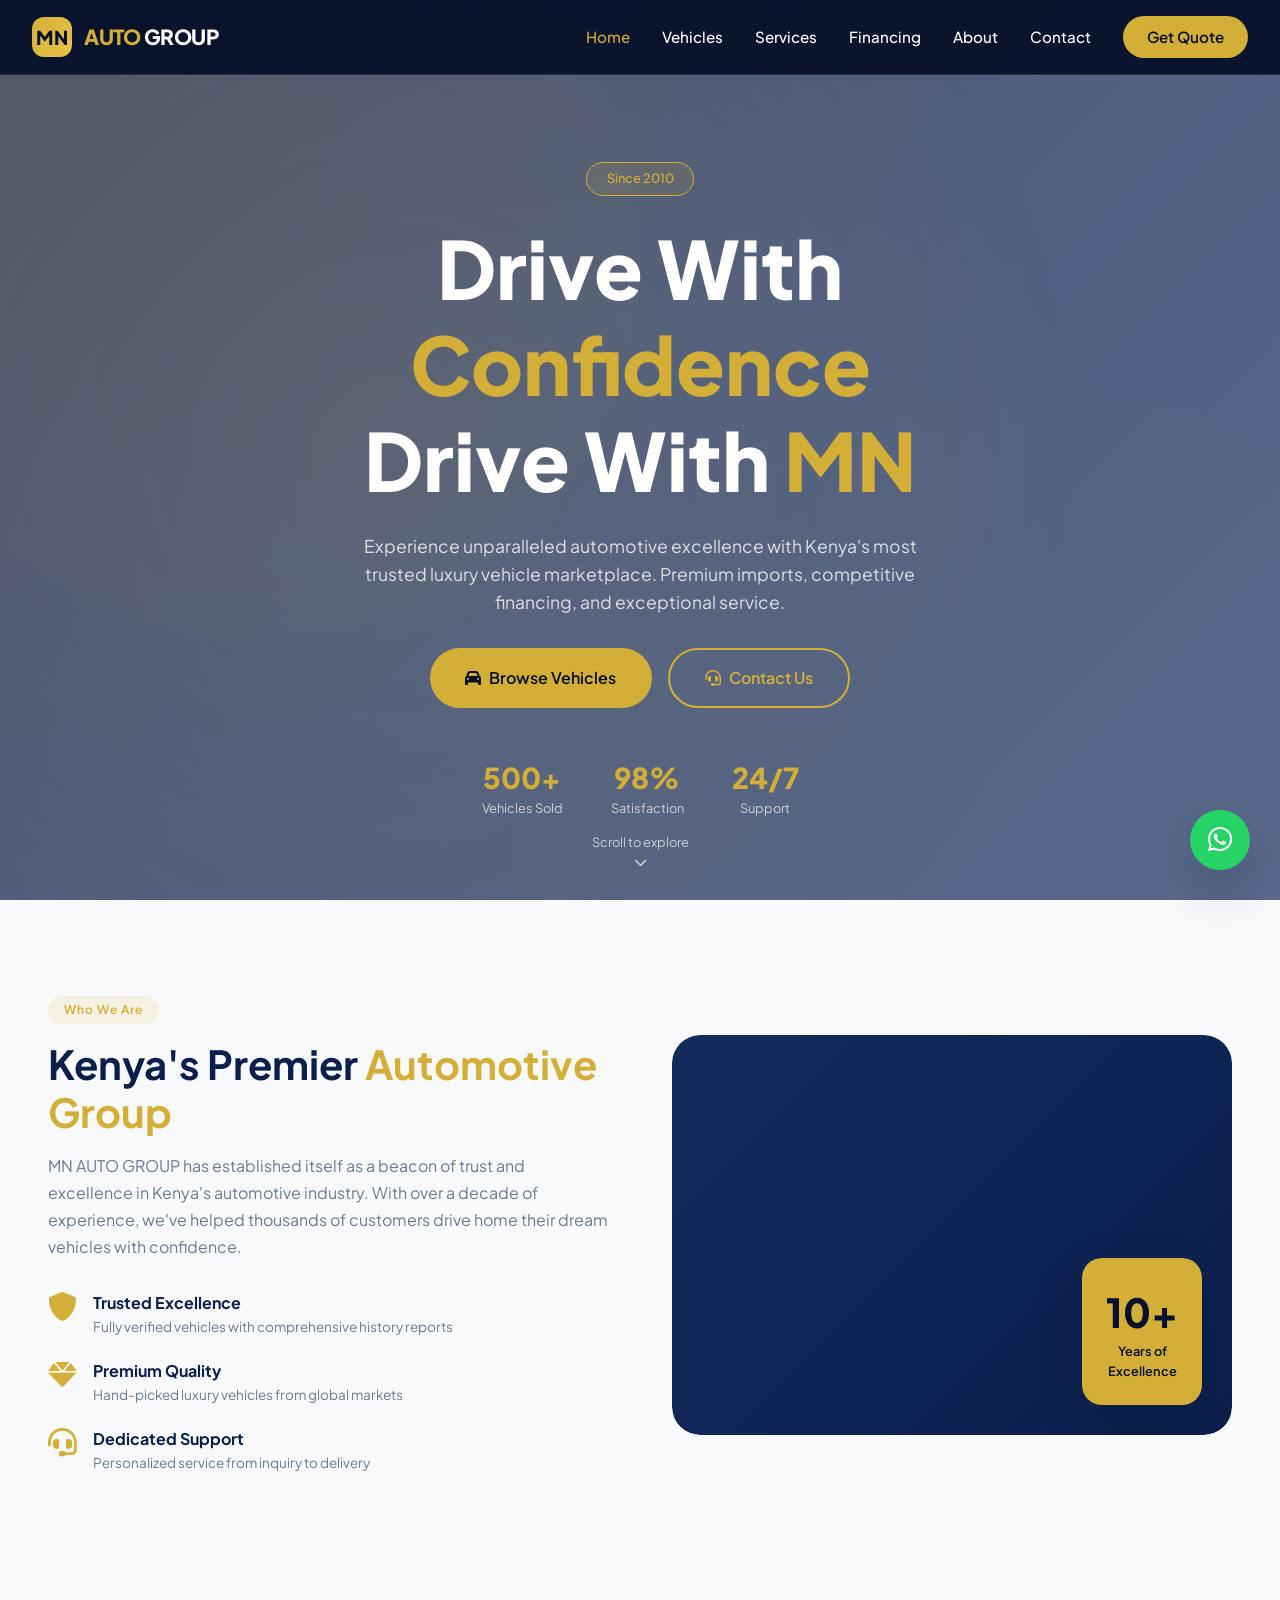
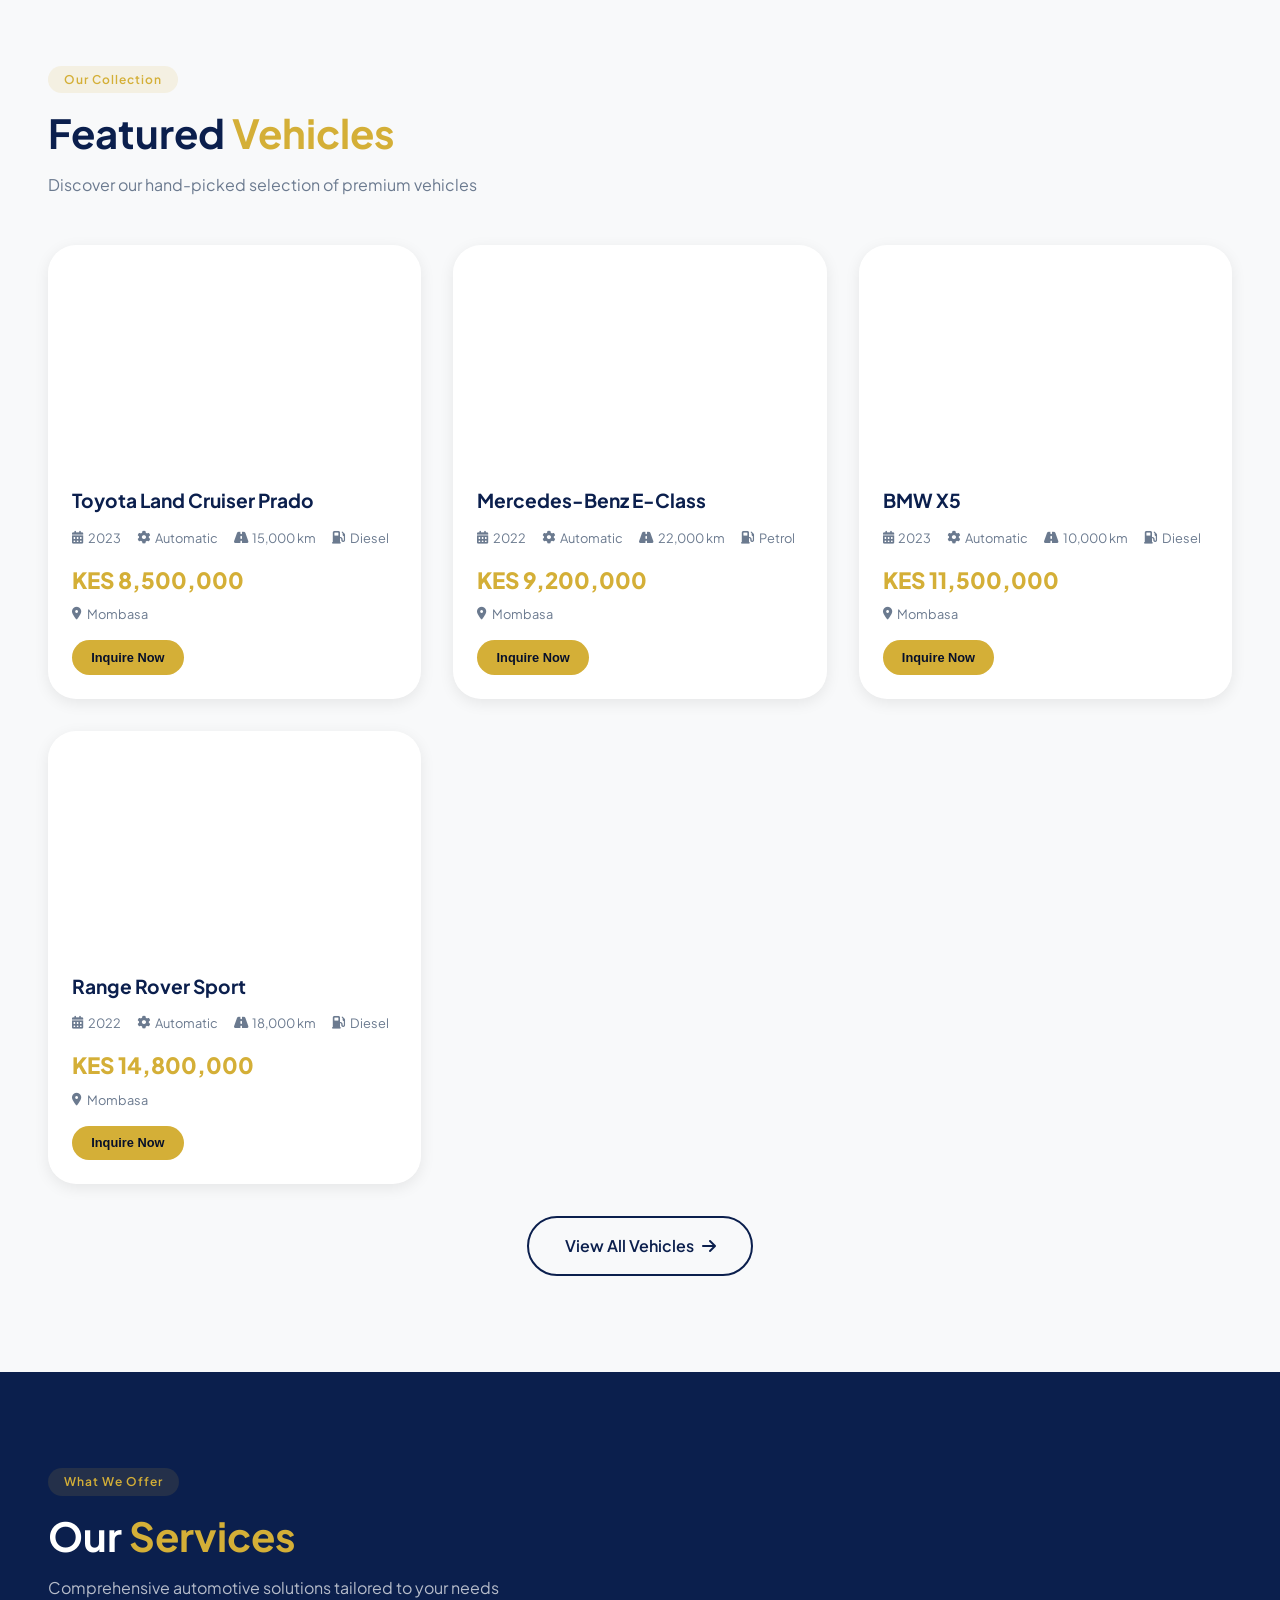
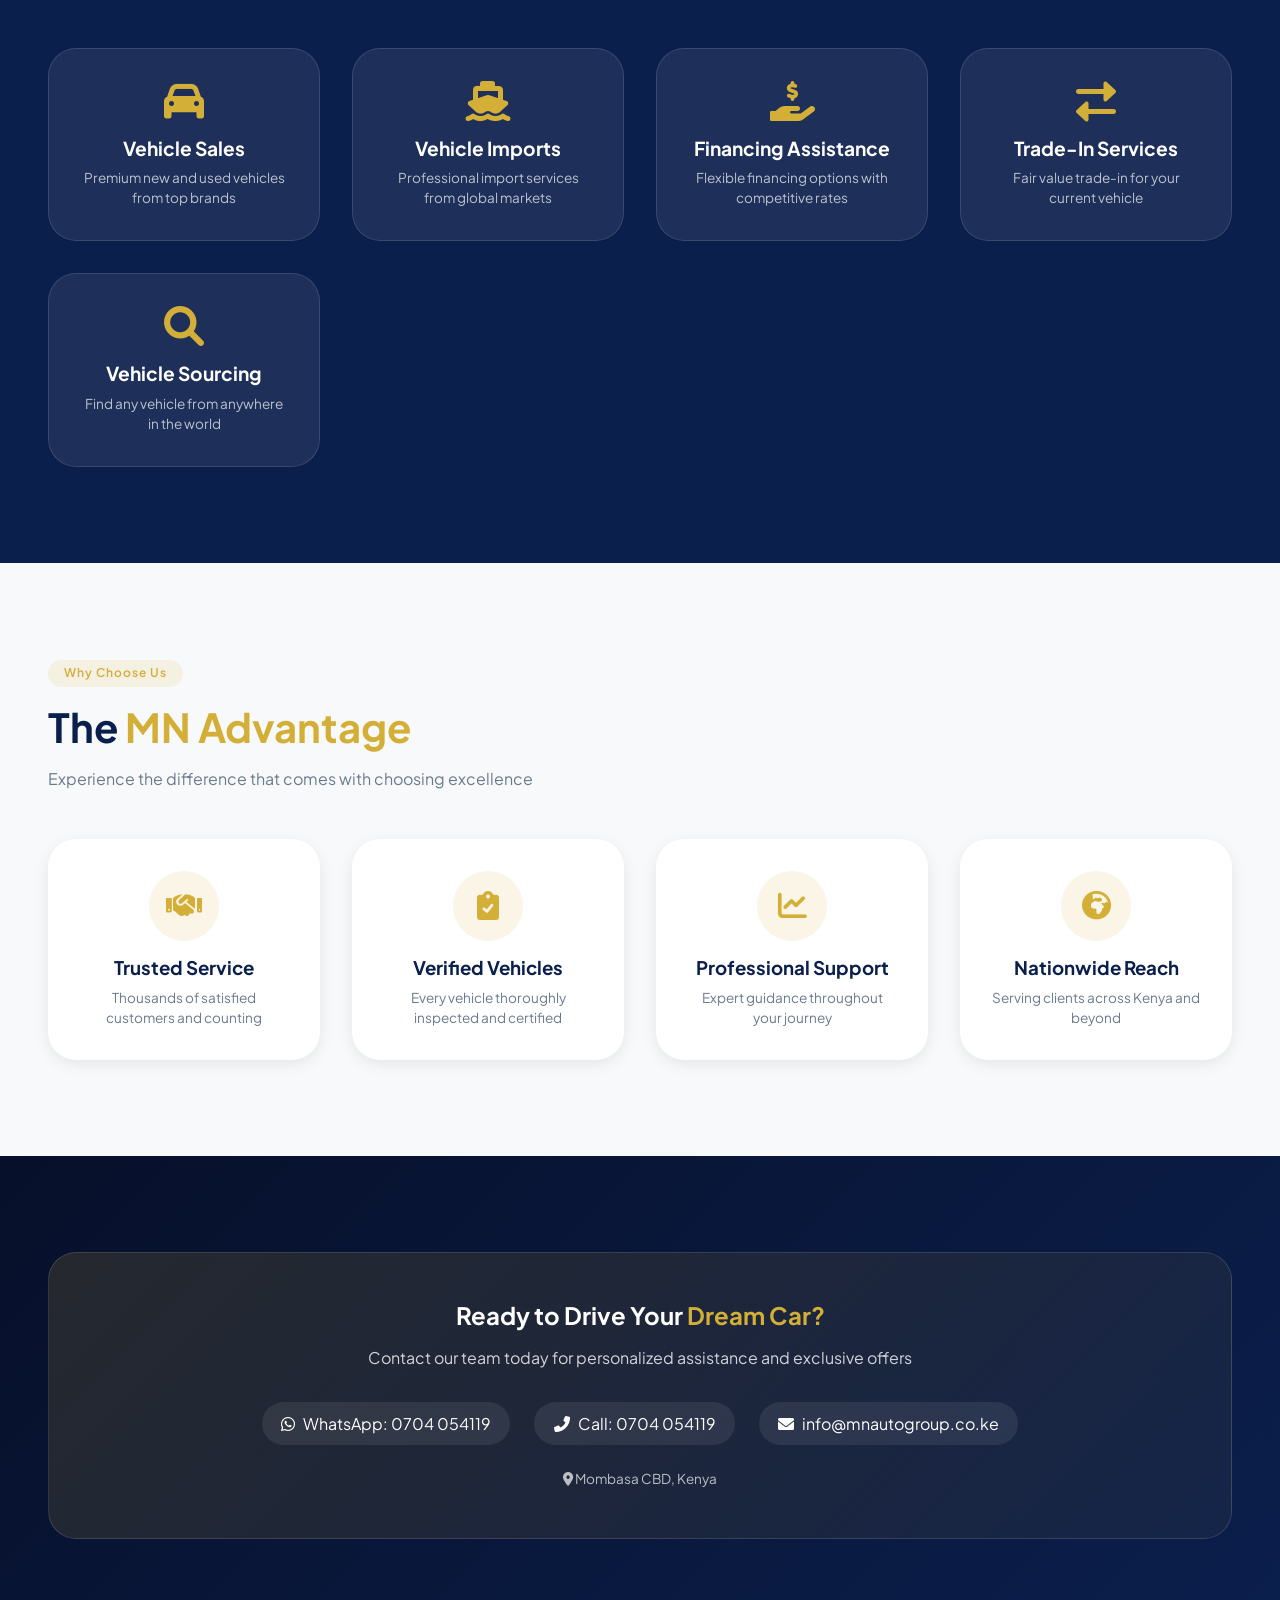
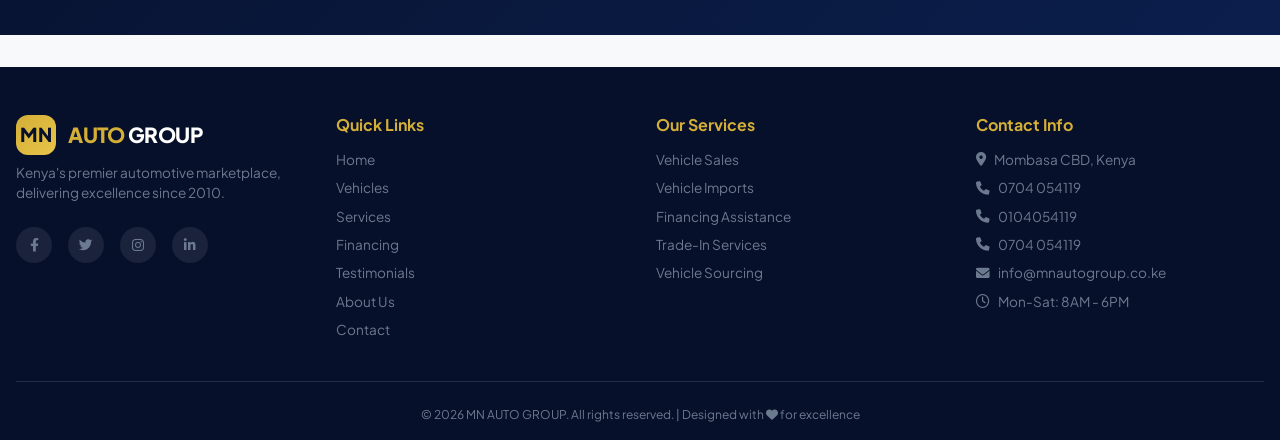
<file: index.html>
<!-- index.html - MN AUTO GROUP Homepage -->
<!DOCTYPE html>
<html lang="en">
<head>
    <meta charset="UTF-8">
    <meta name="viewport" content="width=device-width, initial-scale=1.0, viewport-fit=cover">
    <meta name="description" content="MN AUTO GROUP - Premium Automotive Marketplace. Drive With Confidence. Drive With MN. Luxury vehicles, imports, financing, and trade-in services in Kenya.">
    <meta name="keywords" content="MN AUTO GROUP, luxury cars Kenya, premium automotive, vehicle imports, car financing, Mombasa car dealers, auto sales Kenya">
    <meta name="author" content="MN AUTO GROUP">
    <meta property="og:title" content="MN AUTO GROUP | Premium Automotive Marketplace">
    <meta property="og:description" content="Drive With Confidence. Drive With MN. Experience luxury automotive excellence.">
    <meta property="og:image" content="assets/logo-og.jpg">
    <meta property="og:type" content="website">
    <meta property="og:url" content="https://www.mnautogroup.co.ke">
    <title>MN AUTO GROUP | Premium Automotive Marketplace Kenya</title>
    <link rel="stylesheet" href="https://cdnjs.cloudflare.com/ajax/libs/font-awesome/6.0.0-beta3/css/all.min.css">
    <link rel="stylesheet" href="css/style.css">
    <link href="https://fonts.googleapis.com/css2?family=Plus+Jakarta+Sans:wght@300;400;500;600;700;800&display=swap" rel="stylesheet">
    <link rel="icon" type="image/x-icon" href="assets/favicon.ico">
</head>
<body>

    <!-- WhatsApp Floating Button -->
    <a href="https://wa.me/254704054119" class="whatsapp-float" target="_blank" rel="noopener noreferrer" aria-label="Chat on WhatsApp">
        <i class="fab fa-whatsapp"></i>
    </a>

    <!-- Back to Top Button -->
    <button id="back-to-top" class="back-to-top" aria-label="Back to top">
        <i class="fas fa-chevron-up"></i>
    </button>

    <!-- Navigation Bar -->
    <nav class="navbar">
        <div class="nav-container">
            <div class="logo">
                <div class="logo-icon">MN</div>
                <div class="logo-text">
                    <span class="logo-gold">AUTO</span> GROUP
                </div>
            </div>
            <div class="nav-links" id="navLinks">
                <a href="index.html" class="active">Home</a>
                <a href="vehicles.html">Vehicles</a>
                <a href="services.html">Services</a>
                <a href="financing.html">Financing</a>
                <a href="about.html">About</a>
                <a href="contact.html">Contact</a>
                <a href="contact.html" class="nav-cta">Get Quote</a>
            </div>
            <div class="hamburger" id="hamburger">
                <i class="fas fa-bars"></i>
            </div>
        </div>
    </nav>

    <main>
        <!-- Hero Section -->
        <section class="hero">
            <div class="hero-bg"></div>
            <div class="hero-overlay"></div>
            <div class="hero-content">
                <div class="hero-badge">Since 2010</div>
                <h1 class="hero-title">Drive With <span class="gold-text">Confidence</span><br>Drive With <span class="gold-text">MN</span></h1>
                <p class="hero-subtitle">Experience unparalleled automotive excellence with Kenya's most trusted luxury vehicle marketplace. Premium imports, competitive financing, and exceptional service.</p>
                <div class="hero-buttons">
                    <a href="vehicles.html" class="btn btn-primary">
                        <i class="fas fa-car"></i> Browse Vehicles
                    </a>
                    <a href="contact.html" class="btn btn-secondary">
                        <i class="fas fa-headset"></i> Contact Us
                    </a>
                </div>
                <div class="hero-stats">
                    <div class="hero-stat">
                        <div class="stat-number">500+</div>
                        <div class="stat-label">Vehicles Sold</div>
                    </div>
                    <div class="hero-stat">
                        <div class="stat-number">98%</div>
                        <div class="stat-label">Satisfaction</div>
                    </div>
                    <div class="hero-stat">
                        <div class="stat-number">24/7</div>
                        <div class="stat-label">Support</div>
                    </div>
                </div>
            </div>
            <div class="hero-scroll">
                <span>Scroll to explore</span>
                <i class="fas fa-chevron-down"></i>
            </div>
        </section>

        <!-- About Section -->
        <section class="section about-section">
            <div class="container">
                <div class="about-grid">
                    <div class="about-content">
                        <div class="section-badge">Who We Are</div>
                        <h2 class="section-title">Kenya's Premier <span class="gold-text">Automotive Group</span></h2>
                        <p class="about-text">MN AUTO GROUP has established itself as a beacon of trust and excellence in Kenya's automotive industry. With over a decade of experience, we've helped thousands of customers drive home their dream vehicles with confidence.</p>
                        <div class="about-features">
                            <div class="about-feature">
                                <i class="fas fa-shield-alt"></i>
                                <div>
                                    <h4>Trusted Excellence</h4>
                                    <p>Fully verified vehicles with comprehensive history reports</p>
                                </div>
                            </div>
                            <div class="about-feature">
                                <i class="fas fa-gem"></i>
                                <div>
                                    <h4>Premium Quality</h4>
                                    <p>Hand-picked luxury vehicles from global markets</p>
                                </div>
                            </div>
                            <div class="about-feature">
                                <i class="fas fa-headset"></i>
                                <div>
                                    <h4>Dedicated Support</h4>
                                    <p>Personalized service from inquiry to delivery</p>
                                </div>
                            </div>
                        </div>
                    </div>
                    <div class="about-image">
                        <div class="about-image-inner"></div>
                        <div class="about-experience">
                            <div class="exp-number">10+</div>
                            <div class="exp-text">Years of<br>Excellence</div>
                        </div>
                    </div>
                </div>
            </div>
        </section>

        <!-- Featured Vehicles Section -->
        <section class="section vehicles-section">
            <div class="container">
                <div class="section-badge">Our Collection</div>
                <h2 class="section-title">Featured <span class="gold-text">Vehicles</span></h2>
                <p class="section-subtitle">Discover our hand-picked selection of premium vehicles</p>
                <div class="vehicles-grid" id="featuredVehiclesGrid"></div>
                <div class="text-center">
                    <a href="vehicles.html" class="btn btn-outline">View All Vehicles <i class="fas fa-arrow-right"></i></a>
                </div>
            </div>
        </section>

        <!-- Services Section -->
        <section class="section services-section">
            <div class="container">
                <div class="section-badge">What We Offer</div>
                <h2 class="section-title">Our <span class="gold-text">Services</span></h2>
                <p class="section-subtitle">Comprehensive automotive solutions tailored to your needs</p>
                <div class="services-grid" id="servicesGrid"></div>
            </div>
        </section>

        <!-- Why Choose Us Section -->
        <section class="section why-us-section">
            <div class="container">
                <div class="section-badge">Why Choose Us</div>
                <h2 class="section-title">The <span class="gold-text">MN Advantage</span></h2>
                <p class="section-subtitle">Experience the difference that comes with choosing excellence</p>
                <div class="features-grid">
                    <div class="feature-card">
                        <div class="feature-icon"><i class="fas fa-handshake"></i></div>
                        <h3>Trusted Service</h3>
                        <p>Thousands of satisfied customers and counting</p>
                    </div>
                    <div class="feature-card">
                        <div class="feature-icon"><i class="fas fa-clipboard-check"></i></div>
                        <h3>Verified Vehicles</h3>
                        <p>Every vehicle thoroughly inspected and certified</p>
                    </div>
                    <div class="feature-card">
                        <div class="feature-icon"><i class="fas fa-chart-line"></i></div>
                        <h3>Professional Support</h3>
                        <p>Expert guidance throughout your journey</p>
                    </div>
                    <div class="feature-card">
                        <div class="feature-icon"><i class="fas fa-globe-africa"></i></div>
                        <h3>Nationwide Reach</h3>
                        <p>Serving clients across Kenya and beyond</p>
                    </div>
                </div>
            </div>
        </section>

        <!-- Contact CTA Section -->
        <section class="section contact-section">
            <div class="container">
                <div class="contact-cta">
                    <div class="contact-cta-content">
                        <h2>Ready to Drive Your <span class="gold-text">Dream Car?</span></h2>
                        <p>Contact our team today for personalized assistance and exclusive offers</p>
                        <div class="contact-methods">
                            <a href="https://wa.me/254704054119" class="contact-method" target="_blank" rel="noopener noreferrer">
                                <i class="fab fa-whatsapp"></i> WhatsApp: 0704 054119
                            </a>
                            <a href="tel:0704054119" class="contact-method">
                                <i class="fas fa-phone-alt"></i> Call: 0704 054119
                            </a>
                            <a href="mailto:info@mnautogroup.co.ke" class="contact-method">
                                <i class="fas fa-envelope"></i> info@mnautogroup.co.ke
                            </a>
                        </div>
                        <div class="contact-location">
                            <i class="fas fa-map-marker-alt"></i> Mombasa CBD, Kenya
                        </div>
                    </div>
                </div>
            </div>
        </section>
    </main>

    <!-- Footer -->
    <footer class="footer">
        <div class="footer-content">
            <div class="footer-section">
                <div class="logo">
                    <div class="logo-icon">MN</div>
                    <div class="logo-text">
                        <span class="logo-gold">AUTO</span> GROUP
                    </div>
                </div>
                <p>Kenya's premier automotive marketplace, delivering excellence since 2010.</p>
                <div class="social-icons">
                    <a href="#" aria-label="Facebook" rel="noopener noreferrer"><i class="fab fa-facebook-f"></i></a>
                    <a href="#" aria-label="Twitter" rel="noopener noreferrer"><i class="fab fa-twitter"></i></a>
                    <a href="#" aria-label="Instagram" rel="noopener noreferrer"><i class="fab fa-instagram"></i></a>
                    <a href="#" aria-label="LinkedIn" rel="noopener noreferrer"><i class="fab fa-linkedin-in"></i></a>
                </div>
            </div>
            <div class="footer-section">
                <h4>Quick Links</h4>
                <a href="index.html">Home</a>
                <a href="vehicles.html">Vehicles</a>
                <a href="services.html">Services</a>
                <a href="financing.html">Financing</a>
                <a href="testimonials.html">Testimonials</a>
                <a href="about.html">About Us</a>
                <a href="contact.html">Contact</a>
            </div>
            <div class="footer-section">
                <h4>Our Services</h4>
                <a href="services.html">Vehicle Sales</a>
                <a href="services.html">Vehicle Imports</a>
                <a href="financing.html">Financing Assistance</a>
                <a href="services.html">Trade-In Services</a>
                <a href="services.html">Vehicle Sourcing</a>
            </div>
            <div class="footer-section">
                <h4>Contact Info</h4>
                <p><i class="fas fa-map-marker-alt"></i> Mombasa CBD, Kenya</p>
                <p><i class="fas fa-phone"></i> 0704 054119</p>
                <p><i class="fas fa-phone"></i> 0104054119</p>
                <p><i class="fas fa-phone"></i> 0704 054119</p>
                <p><i class="fas fa-envelope"></i> info@mnautogroup.co.ke</p>
                <p><i class="far fa-clock"></i> Mon-Sat: 8AM - 6PM</p>
            </div>
        </div>
        <div class="footer-bottom">
            <p>&copy; 2026 MN AUTO GROUP. All rights reserved. | Designed with <i class="fas fa-heart"></i> for excellence</p>
        </div>
    </footer>

    <script src="js/script.js"></script>
</body>
</html>
</file>
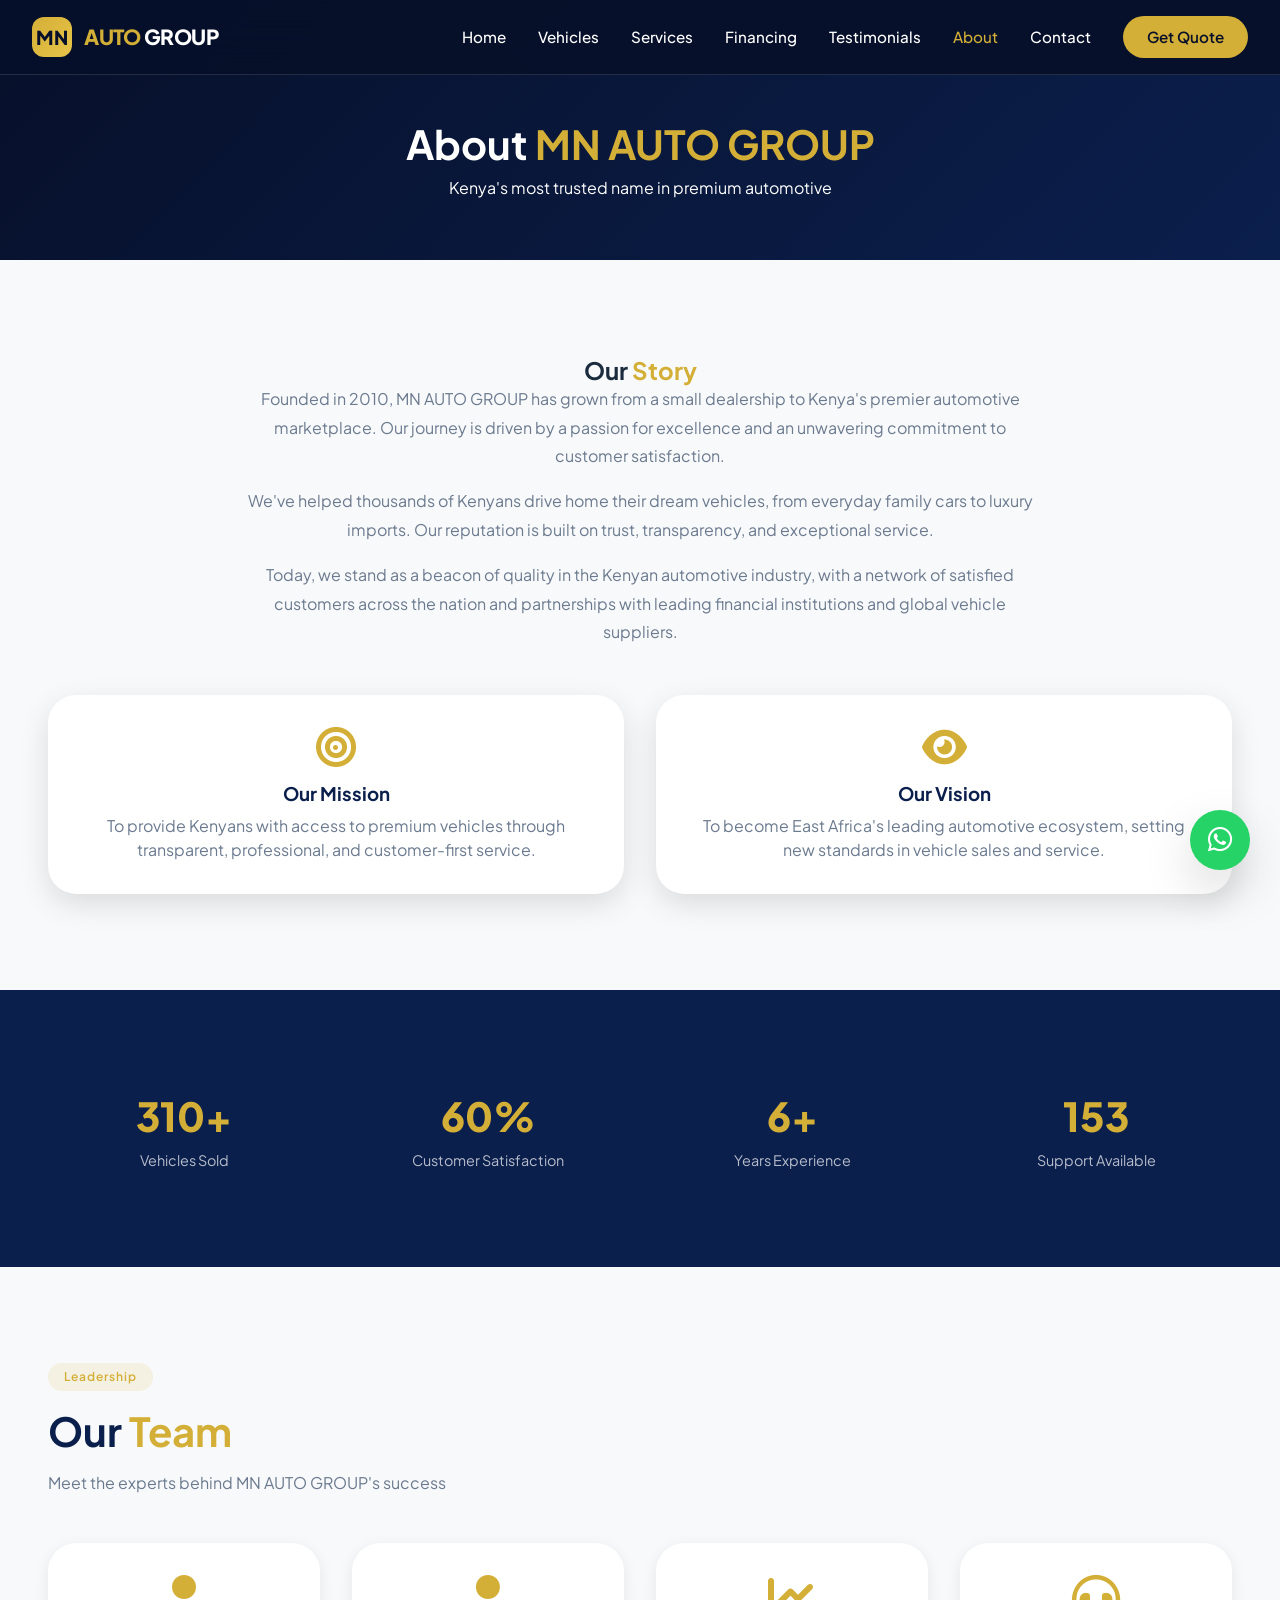
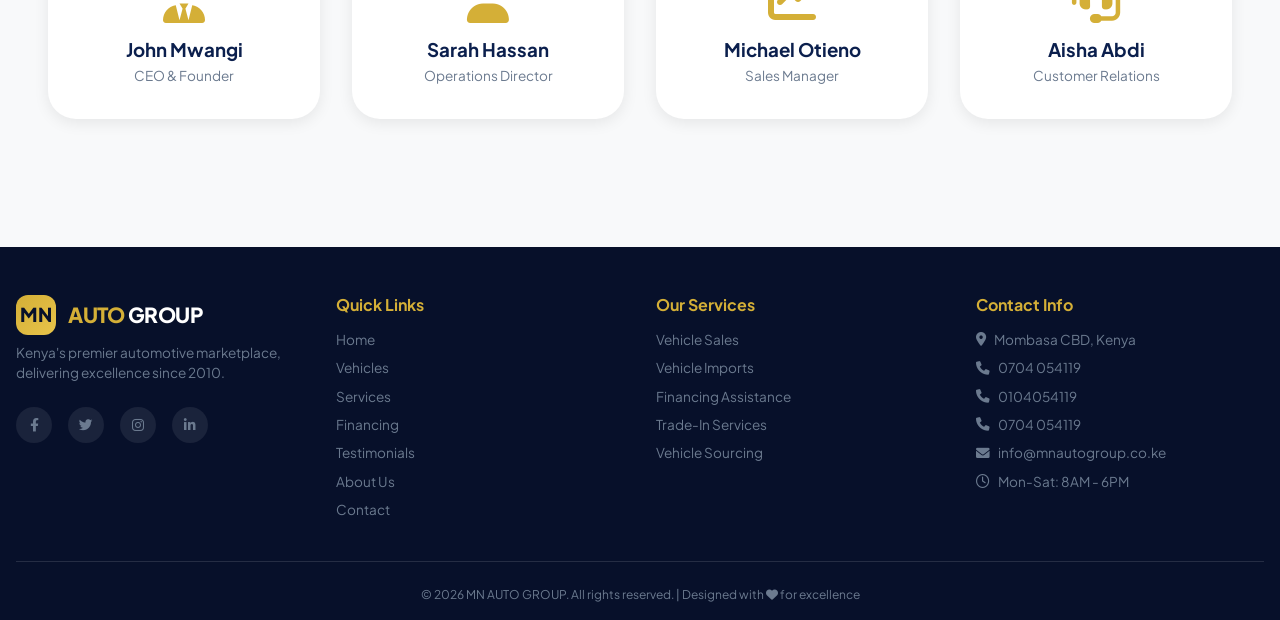
<file: about.html>
<!-- about.html - MN AUTO GROUP About Page -->
<!DOCTYPE html>
<html lang="en">
<head>
    <meta charset="UTF-8">
    <meta name="viewport" content="width=device-width, initial-scale=1.0, viewport-fit=cover">
    <meta name="description" content="Learn about MN AUTO GROUP - Kenya's most trusted name in premium automotive sales and services since 2010. Discover our story, mission, and values.">
    <meta name="keywords" content="about MN AUTO GROUP, automotive group Kenya, car dealer history, trusted car dealer Mombasa">
    <meta name="author" content="MN AUTO GROUP">
    <meta property="og:title" content="About Us | MN AUTO GROUP | Premium Automotive Excellence">
    <meta property="og:description" content="Kenya's most trusted name in premium automotive since 2010">
    <title>About Us | MN AUTO GROUP | Premium Automotive Excellence</title>
    <link rel="stylesheet" href="https://cdnjs.cloudflare.com/ajax/libs/font-awesome/6.0.0-beta3/css/all.min.css">
    <link rel="stylesheet" href="css/style.css">
    <link href="https://fonts.googleapis.com/css2?family=Plus+Jakarta+Sans:wght@300;400;500;600;700;800&display=swap" rel="stylesheet">
    <link rel="icon" type="image/x-icon" href="assets/favicon.ico">
</head>
<body>

    <div id="loading-overlay">
        <div class="loader"></div>
    </div>

    <a href="https://wa.me/254704054119" class="whatsapp-float" target="_blank" rel="noopener noreferrer" aria-label="Chat on WhatsApp">
        <i class="fab fa-whatsapp"></i>
    </a>

    <button id="back-to-top" class="back-to-top" aria-label="Back to top">
        <i class="fas fa-chevron-up"></i>
    </button>

    <nav class="navbar">
        <div class="nav-container">
            <div class="logo">
                <div class="logo-icon">MN</div>
                <div class="logo-text">
                    <span class="logo-gold">AUTO</span> GROUP
                </div>
            </div>
            <div class="nav-links" id="navLinks">
                <a href="index.html">Home</a>
                <a href="vehicles.html">Vehicles</a>
                <a href="services.html">Services</a>
                <a href="financing.html">Financing</a>
                <a href="testimonials.html">Testimonials</a>
                <a href="about.html" class="active">About</a>
                <a href="contact.html">Contact</a>
                <a href="contact.html" class="nav-cta">Get Quote</a>
            </div>
            <div class="hamburger" id="hamburger">
                <i class="fas fa-bars"></i>
            </div>
        </div>
    </nav>

    <main>
        <section class="page-header">
            <div class="container">
                <h1>About <span class="gold-text">MN AUTO GROUP</span></h1>
                <p>Kenya's most trusted name in premium automotive</p>
            </div>
        </section>

        <section class="section about-full">
            <div class="container">
                <div class="about-story">
                    <h2>Our <span class="gold-text">Story</span></h2>
                    <p>Founded in 2010, MN AUTO GROUP has grown from a small dealership to Kenya's premier automotive marketplace. Our journey is driven by a passion for excellence and an unwavering commitment to customer satisfaction.</p>
                    <p>We've helped thousands of Kenyans drive home their dream vehicles, from everyday family cars to luxury imports. Our reputation is built on trust, transparency, and exceptional service.</p>
                    <p>Today, we stand as a beacon of quality in the Kenyan automotive industry, with a network of satisfied customers across the nation and partnerships with leading financial institutions and global vehicle suppliers.</p>
                </div>
                <div class="about-mission-vision">
                    <div class="mission-card">
                        <i class="fas fa-bullseye"></i>
                        <h3>Our Mission</h3>
                        <p>To provide Kenyans with access to premium vehicles through transparent, professional, and customer-first service.</p>
                    </div>
                    <div class="vision-card">
                        <i class="fas fa-eye"></i>
                        <h3>Our Vision</h3>
                        <p>To become East Africa's leading automotive ecosystem, setting new standards in vehicle sales and service.</p>
                    </div>
                </div>
            </div>
        </section>

        <section class="section stats-showcase">
            <div class="container">
                <div class="stats-grid">
                    <div class="stat-circle">
                        <div class="stat-number">500+</div>
                        <div class="stat-label">Vehicles Sold</div>
                    </div>
                    <div class="stat-circle">
                        <div class="stat-number">98%</div>
                        <div class="stat-label">Customer Satisfaction</div>
                    </div>
                    <div class="stat-circle">
                        <div class="stat-number">10+</div>
                        <div class="stat-label">Years Experience</div>
                    </div>
                    <div class="stat-circle">
                        <div class="stat-number">24/7</div>
                        <div class="stat-label">Support Available</div>
                    </div>
                </div>
            </div>
        </section>

        <section class="section team-section">
            <div class="container">
                <div class="section-badge">Leadership</div>
                <h2 class="section-title">Our <span class="gold-text">Team</span></h2>
                <p class="section-subtitle">Meet the experts behind MN AUTO GROUP's success</p>
                <div class="team-grid" id="teamGrid"></div>
            </div>
        </section>
    </main>

    <footer class="footer">
        <div class="footer-content">
            <div class="footer-section">
                <div class="logo">
                    <div class="logo-icon">MN</div>
                    <div class="logo-text">
                        <span class="logo-gold">AUTO</span> GROUP
                    </div>
                </div>
                <p>Kenya's premier automotive marketplace, delivering excellence since 2010.</p>
                <div class="social-icons">
                    <a href="#" aria-label="Facebook" rel="noopener noreferrer"><i class="fab fa-facebook-f"></i></a>
                    <a href="#" aria-label="Twitter" rel="noopener noreferrer"><i class="fab fa-twitter"></i></a>
                    <a href="#" aria-label="Instagram" rel="noopener noreferrer"><i class="fab fa-instagram"></i></a>
                    <a href="#" aria-label="LinkedIn" rel="noopener noreferrer"><i class="fab fa-linkedin-in"></i></a>
                </div>
            </div>
            <div class="footer-section">
                <h4>Quick Links</h4>
                <a href="index.html">Home</a>
                <a href="vehicles.html">Vehicles</a>
                <a href="services.html">Services</a>
                <a href="financing.html">Financing</a>
                <a href="testimonials.html">Testimonials</a>
                <a href="about.html">About Us</a>
                <a href="contact.html">Contact</a>
            </div>
            <div class="footer-section">
                <h4>Our Services</h4>
                <a href="services.html">Vehicle Sales</a>
                <a href="services.html">Vehicle Imports</a>
                <a href="financing.html">Financing Assistance</a>
                <a href="services.html">Trade-In Services</a>
                <a href="services.html">Vehicle Sourcing</a>
            </div>
            <div class="footer-section">
                <h4>Contact Info</h4>
                <p><i class="fas fa-map-marker-alt"></i> Mombasa CBD, Kenya</p>
                <p><i class="fas fa-phone"></i> 0704 054119</p>
                <p><i class="fas fa-phone"></i> 0104054119</p>
                <p><i class="fas fa-phone"></i> 0704 054119</p>
                <p><i class="fas fa-envelope"></i> info@mnautogroup.co.ke</p>
                <p><i class="far fa-clock"></i> Mon-Sat: 8AM - 6PM</p>
            </div>
        </div>
        <div class="footer-bottom">
            <p>&copy; 2026 MN AUTO GROUP. All rights reserved. | Designed with <i class="fas fa-heart"></i> for excellence</p>
        </div>
    </footer>

    <script src="js/script.js"></script>
</body>
</html>
</file>
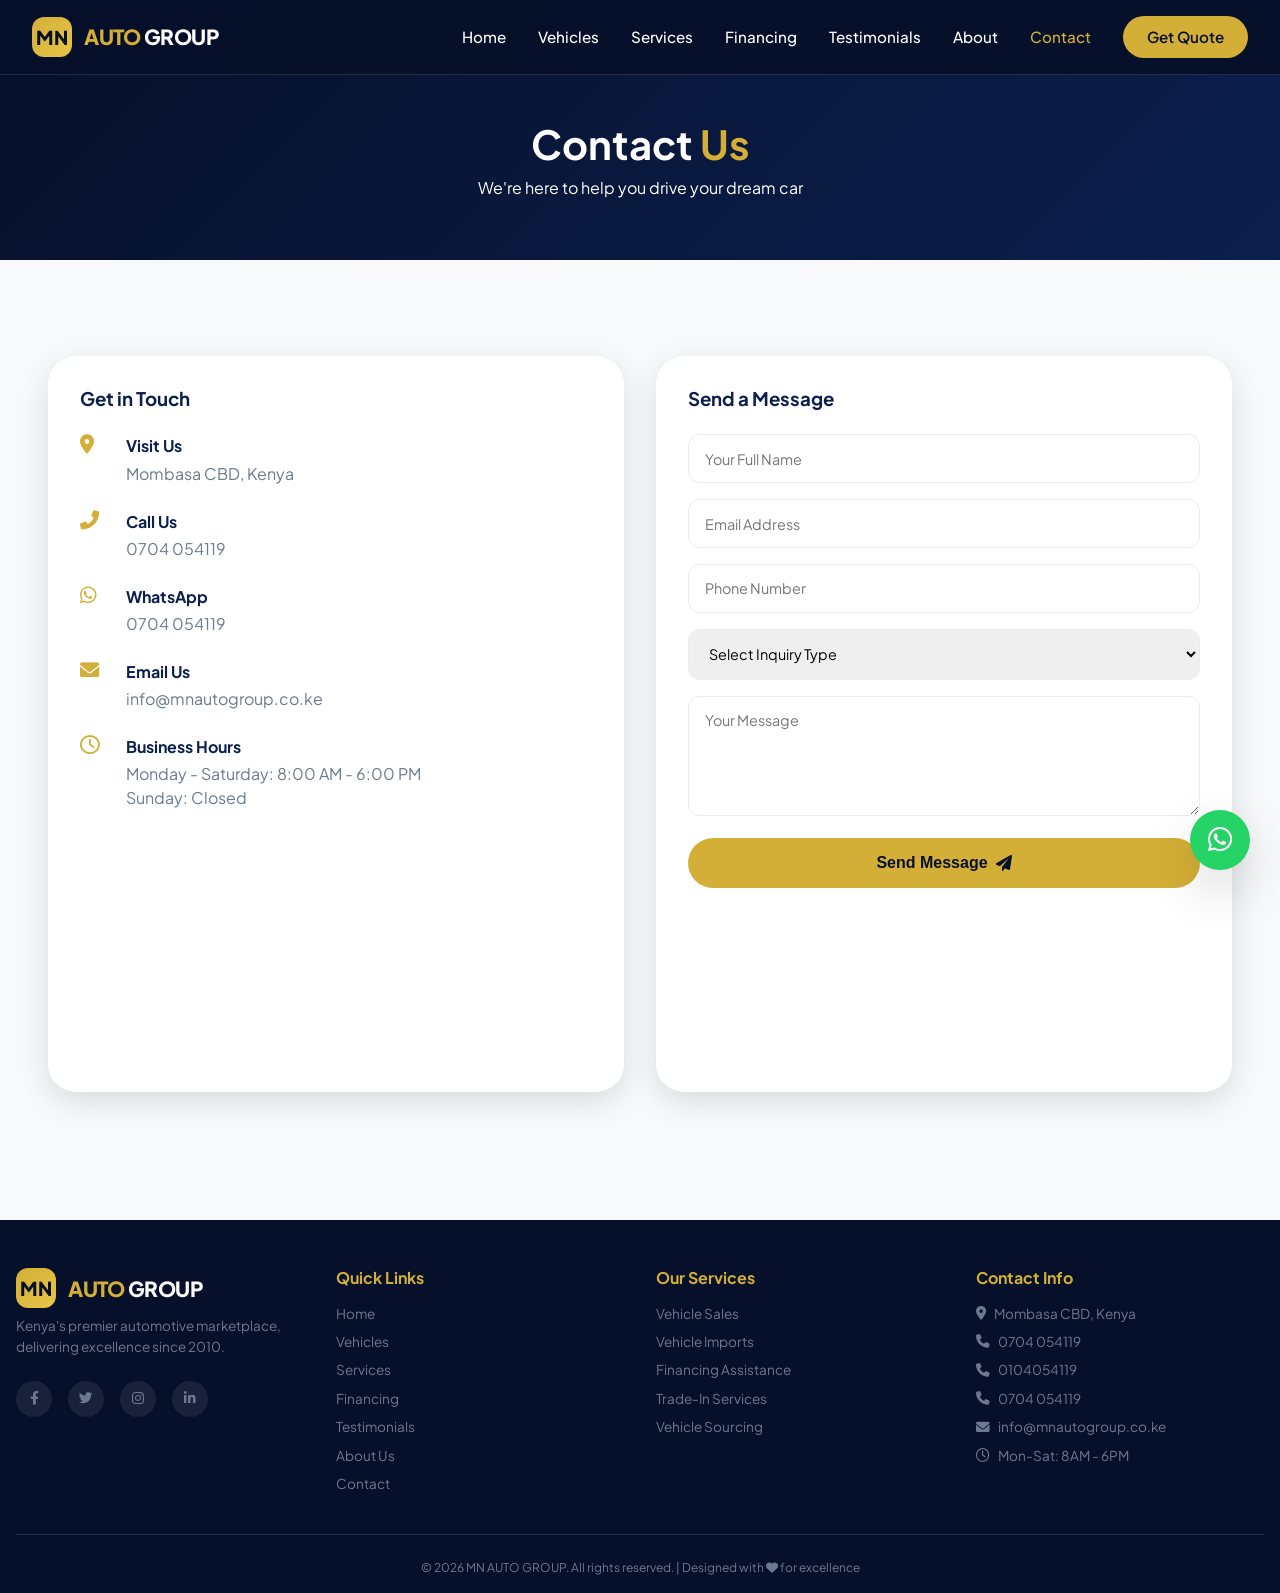
<file: contact.html>
<!-- contact.html - MN AUTO GROUP Contact Page -->
<!DOCTYPE html>
<html lang="en">
<head>
    <meta charset="UTF-8">
    <meta name="viewport" content="width=device-width, initial-scale=1.0, viewport-fit=cover">
    <meta name="description" content="Get in touch with MN AUTO GROUP. Contact us for vehicle inquiries, financing, imports, trade-ins, or any assistance. Visit us in Mombasa CBD.">
    <meta name="keywords" content="contact MN AUTO GROUP, car dealer Mombasa, automotive inquiries, vehicle financing contact">
    <meta name="author" content="MN AUTO GROUP">
    <meta property="og:title" content="Contact Us | MN AUTO GROUP | Get in Touch">
    <meta property="og:description" content="We're here to help you drive your dream car">
    <title>Contact Us | MN AUTO GROUP | Get in Touch</title>
    <link rel="stylesheet" href="https://cdnjs.cloudflare.com/ajax/libs/font-awesome/6.0.0-beta3/css/all.min.css">
    <link rel="stylesheet" href="css/style.css">
    <link href="https://fonts.googleapis.com/css2?family=Plus+Jakarta+Sans:wght@300;400;500;600;700;800&display=swap" rel="stylesheet">
    <link rel="icon" type="image/x-icon" href="assets/favicon.ico">
</head>
<body>


    <a href="https://wa.me/254704054119" class="whatsapp-float" target="_blank" rel="noopener noreferrer" aria-label="Chat on WhatsApp">
        <i class="fab fa-whatsapp"></i>
    </a>

    <button id="back-to-top" class="back-to-top" aria-label="Back to top">
        <i class="fas fa-chevron-up"></i>
    </button>

    <nav class="navbar">
        <div class="nav-container">
            <div class="logo">
                <div class="logo-icon">MN</div>
                <div class="logo-text">
                    <span class="logo-gold">AUTO</span> GROUP
                </div>
            </div>
            <div class="nav-links" id="navLinks">
                <a href="index.html">Home</a>
                <a href="vehicles.html">Vehicles</a>
                <a href="services.html">Services</a>
                <a href="financing.html">Financing</a>
                <a href="testimonials.html">Testimonials</a>
                <a href="about.html">About</a>
                <a href="contact.html" class="active">Contact</a>
                <a href="contact.html" class="nav-cta">Get Quote</a>
            </div>
            <div class="hamburger" id="hamburger">
                <i class="fas fa-bars"></i>
            </div>
        </div>
    </nav>

    <main>
        <section class="page-header">
            <div class="container">
                <h1>Contact <span class="gold-text">Us</span></h1>
                <p>We're here to help you drive your dream car</p>
            </div>
        </section>

        <section class="section contact-page">
            <div class="container">
                <div class="contact-wrapper">
                    <div class="contact-info-panel">
                        <h3>Get in Touch</h3>
                        <div class="contact-detail">
                            <i class="fas fa-map-marker-alt"></i>
                            <div>
                                <strong>Visit Us</strong>
                                <p>Mombasa CBD, Kenya</p>
                            </div>
                        </div>
                        <div class="contact-detail">
                            <i class="fas fa-phone-alt"></i>
                            <div>
                                <strong>Call Us</strong>
                                <p>0704 054119</p>
                            </div>
                        </div>
                        <div class="contact-detail">
                            <i class="fab fa-whatsapp"></i>
                            <div>
                                <strong>WhatsApp</strong>
                                <p>0704 054119</p>
                            </div>
                        </div>
                        <div class="contact-detail">
                            <i class="fas fa-envelope"></i>
                            <div>
                                <strong>Email Us</strong>
                                <p>info@mnautogroup.co.ke</p>
                            </div>
                        </div>
                        <div class="contact-detail">
                            <i class="far fa-clock"></i>
                            <div>
                                <strong>Business Hours</strong>
                                <p>Monday - Saturday: 8:00 AM - 6:00 PM</p>
                                <p>Sunday: Closed</p>
                            </div>
                        </div>
                        <div class="map-container">
                            <iframe 
                                src="https://maps.google.com/?q=Mombasa+CBD&output=embed" 
                                width="100%" 
                                height="220" 
                                style="border:0; border-radius: 16px;" 
                                allowfullscreen 
                                loading="lazy"
                                title="MN AUTO GROUP Location Map">
                            </iframe>
                        </div>
                    </div>

                    <div class="contact-form-panel">
                        <h3>Send a Message</h3>
                        <form id="contactForm">
                            <div class="form-row">
                                <input type="text" placeholder="Your Full Name" required aria-label="Your name">
                            </div>
                            <div class="form-row">
                                <input type="email" placeholder="Email Address" required aria-label="Your email">
                            </div>
                            <div class="form-row">
                                <input type="tel" placeholder="Phone Number" aria-label="Your phone number">
                            </div>
                            <div class="form-row">
                                <select required aria-label="Inquiry type">
                                    <option value="" disabled selected>Select Inquiry Type</option>
                                    <option value="purchase">Vehicle Purchase</option>
                                    <option value="import">Import Services</option>
                                    <option value="financing">Financing Assistance</option>
                                    <option value="trade">Trade-In</option>
                                    <option value="sourcing">Vehicle Sourcing</option>
                                    <option value="general">General Inquiry</option>
                                </select>
                            </div>
                            <div class="form-row">
                                <textarea rows="5" placeholder="Your Message" required aria-label="Your message"></textarea>
                            </div>
                            <button type="submit" class="btn btn-primary btn-block">
                                Send Message <i class="fas fa-paper-plane"></i>
                            </button>
                        </form>
                    </div>
                </div>
            </div>
        </section>
    </main>

    <footer class="footer">
        <div class="footer-content">
            <div class="footer-section">
                <div class="logo">
                    <div class="logo-icon">MN</div>
                    <div class="logo-text">
                        <span class="logo-gold">AUTO</span> GROUP
                    </div>
                </div>
                <p>Kenya's premier automotive marketplace, delivering excellence since 2010.</p>
                <div class="social-icons">
                    <a href="#" aria-label="Facebook" rel="noopener noreferrer"><i class="fab fa-facebook-f"></i></a>
                    <a href="#" aria-label="Twitter" rel="noopener noreferrer"><i class="fab fa-twitter"></i></a>
                    <a href="#" aria-label="Instagram" rel="noopener noreferrer"><i class="fab fa-instagram"></i></a>
                    <a href="#" aria-label="LinkedIn" rel="noopener noreferrer"><i class="fab fa-linkedin-in"></i></a>
                </div>
            </div>
            <div class="footer-section">
                <h4>Quick Links</h4>
                <a href="index.html">Home</a>
                <a href="vehicles.html">Vehicles</a>
                <a href="services.html">Services</a>
                <a href="financing.html">Financing</a>
                <a href="testimonials.html">Testimonials</a>
                <a href="about.html">About Us</a>
                <a href="contact.html">Contact</a>
            </div>
            <div class="footer-section">
                <h4>Our Services</h4>
                <a href="services.html">Vehicle Sales</a>
                <a href="services.html">Vehicle Imports</a>
                <a href="financing.html">Financing Assistance</a>
                <a href="services.html">Trade-In Services</a>
                <a href="services.html">Vehicle Sourcing</a>
            </div>
            <div class="footer-section">
                <h4>Contact Info</h4>
                <p><i class="fas fa-map-marker-alt"></i> Mombasa CBD, Kenya</p>
                <p><i class="fas fa-phone"></i> 0704 054119</p>
                <p><i class="fas fa-phone"></i> 0104054119</p>
                <p><i class="fas fa-phone"></i> 0704 054119</p>
                <p><i class="fas fa-envelope"></i> info@mnautogroup.co.ke</p>
                <p><i class="far fa-clock"></i> Mon-Sat: 8AM - 6PM</p>
            </div>
        </div>
        <div class="footer-bottom">
            <p>&copy; 2026 MN AUTO GROUP. All rights reserved. | Designed with <i class="fas fa-heart"></i> for excellence</p>
        </div>
    </footer>

    <script src="js/script.js"></script>
</body>
</html>
</file>
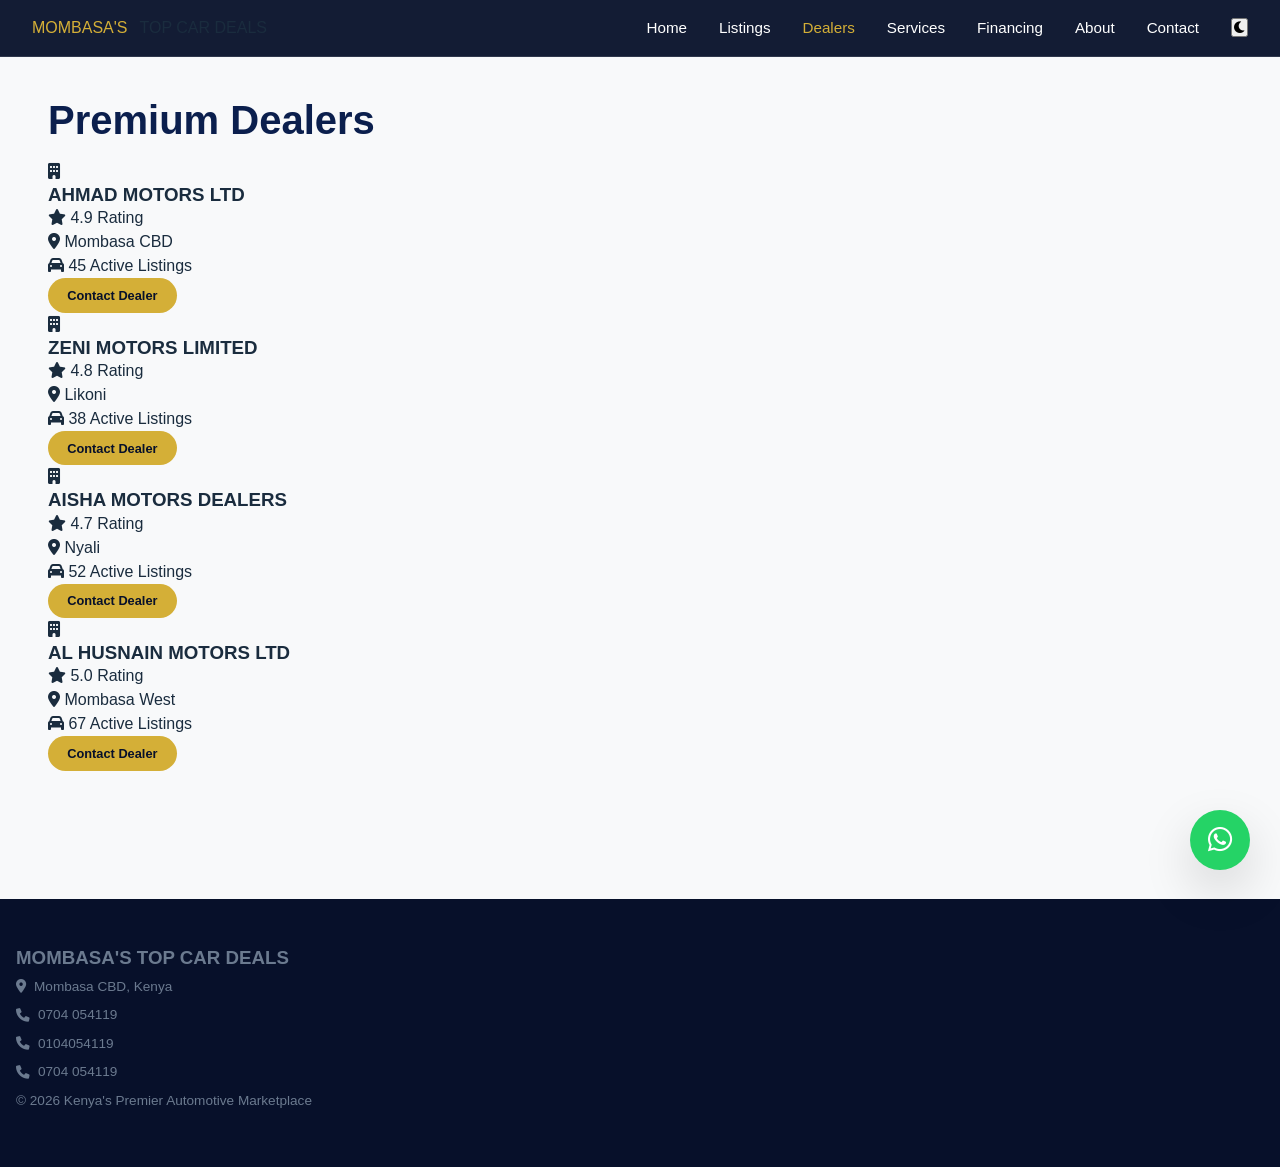
<file: dealers.html>
<!-- dealers.html -->
<!DOCTYPE html>
<html lang="en">
<head>
    <meta charset="UTF-8">
    <meta name="viewport" content="width=device-width, initial-scale=1.0">
    <title>Trusted Dealers - Mombasa's Top Car Deals</title>
    <link rel="stylesheet" href="https://cdnjs.cloudflare.com/ajax/libs/font-awesome/6.0.0-beta3/css/all.min.css">
    <link rel="stylesheet" href="css/style.css">
    <link href="https://fonts.googleapis.com/css2?family=Inter:opsz,wght@300;400;500;600;700;800&display=swap" rel="stylesheet">
</head>
<body>
    <nav class="navbar">
        <div class="nav-container">
            <div class="logo">
                <span class="logo-gold">MOMBASA'S</span> TOP CAR DEALS
            </div>
            <div class="nav-links" id="navLinks">
                <a href="index.html">Home</a>
                <a href="listings.html">Listings</a>
                <a href="dealers.html" class="active">Dealers</a>
                <a href="services.html">Services</a>
                <a href="financing.html">Financing</a>
                <a href="about.html">About</a>
                <a href="contact.html">Contact</a>
                <button id="darkModeToggle" class="dark-toggle">
                    <i class="fas fa-moon"></i>
                </button>
            </div>
            <div class="hamburger" id="hamburger">
                <i class="fas fa-bars"></i>
            </div>
        </div>
    </nav>

    <main>
        <section class="section dealers-page">
            <div class="container">
                <h2 class="section-title">Premium <span class="highlight">Dealers</span></h2>
                <div class="dealers-grid">
                    <div class="dealer-card">
                        <div class="dealer-icon">
                            <i class="fas fa-building"></i>
                        </div>
                        <h3>AHMAD MOTORS LTD</h3>
                        <div class="dealer-rating">
                            <i class="fas fa-star"></i> 4.9 Rating
                        </div>
                        <p><i class="fas fa-map-marker-alt"></i> Mombasa CBD</p>
                        <p><i class="fas fa-car"></i> 45 Active Listings</p>
                        <button class="btn btn-primary btn-small contact-dealer">Contact Dealer</button>
                    </div>
                    <div class="dealer-card">
                        <div class="dealer-icon">
                            <i class="fas fa-building"></i>
                        </div>
                        <h3>ZENI MOTORS LIMITED</h3>
                        <div class="dealer-rating">
                            <i class="fas fa-star"></i> 4.8 Rating
                        </div>
                        <p><i class="fas fa-map-marker-alt"></i> Likoni</p>
                        <p><i class="fas fa-car"></i> 38 Active Listings</p>
                        <button class="btn btn-primary btn-small contact-dealer">Contact Dealer</button>
                    </div>
                    <div class="dealer-card">
                        <div class="dealer-icon">
                            <i class="fas fa-building"></i>
                        </div>
                        <h3>AISHA MOTORS DEALERS</h3>
                        <div class="dealer-rating">
                            <i class="fas fa-star"></i> 4.7 Rating
                        </div>
                        <p><i class="fas fa-map-marker-alt"></i> Nyali</p>
                        <p><i class="fas fa-car"></i> 52 Active Listings</p>
                        <button class="btn btn-primary btn-small contact-dealer">Contact Dealer</button>
                    </div>
                    <div class="dealer-card">
                        <div class="dealer-icon">
                            <i class="fas fa-building"></i>
                        </div>
                        <h3>AL HUSNAIN MOTORS LTD</h3>
                        <div class="dealer-rating">
                            <i class="fas fa-star"></i> 5.0 Rating
                        </div>
                        <p><i class="fas fa-map-marker-alt"></i> Mombasa West</p>
                        <p><i class="fas fa-car"></i> 67 Active Listings</p>
                        <button class="btn btn-primary btn-small contact-dealer">Contact Dealer</button>
                    </div>
                </div>
            </div>
        </section>
    </main>

    <footer class="footer">
        <div class="footer-content">
            <div class="footer-section">
                <h3>MOMBASA'S TOP CAR DEALS</h3>
                <p><i class="fas fa-map-marker-alt"></i> Mombasa CBD, Kenya</p>
                <p><i class="fas fa-phone"></i> 0704 054119</p>
                <p><i class="fas fa-phone"></i> 0104054119</p>
                <p><i class="fas fa-phone"></i> 0704 054119</p>
                <p class="copyright">© 2026 Kenya's Premier Automotive Marketplace</p>
            </div>
        </div>
    </footer>

    <a href="https://wa.me/254704054119" class="whatsapp-float" target="_blank">
        <i class="fab fa-whatsapp"></i>
    </a>
    <button id="back-to-top" class="back-to-top">
        <i class="fas fa-chevron-up"></i>
    </button>

    <script src="js/script.js"></script>
</body>
</html>
</file>
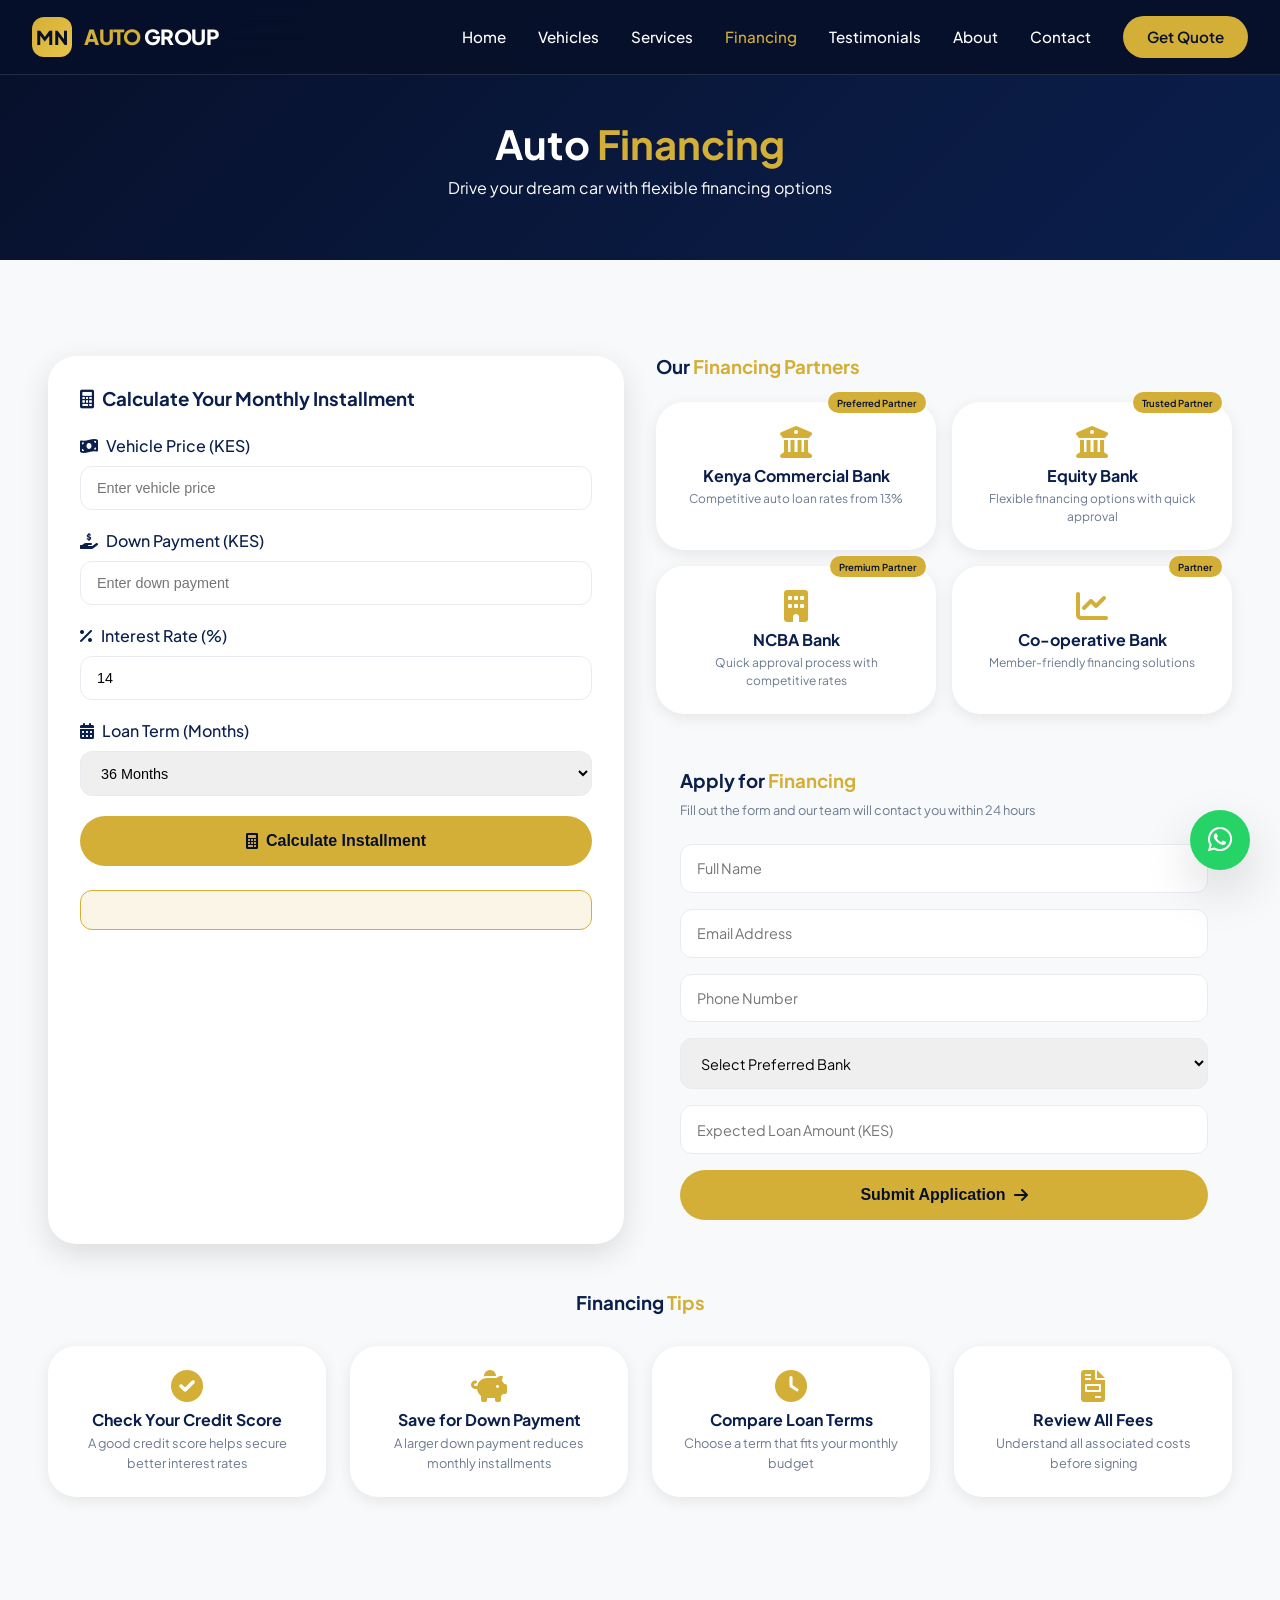
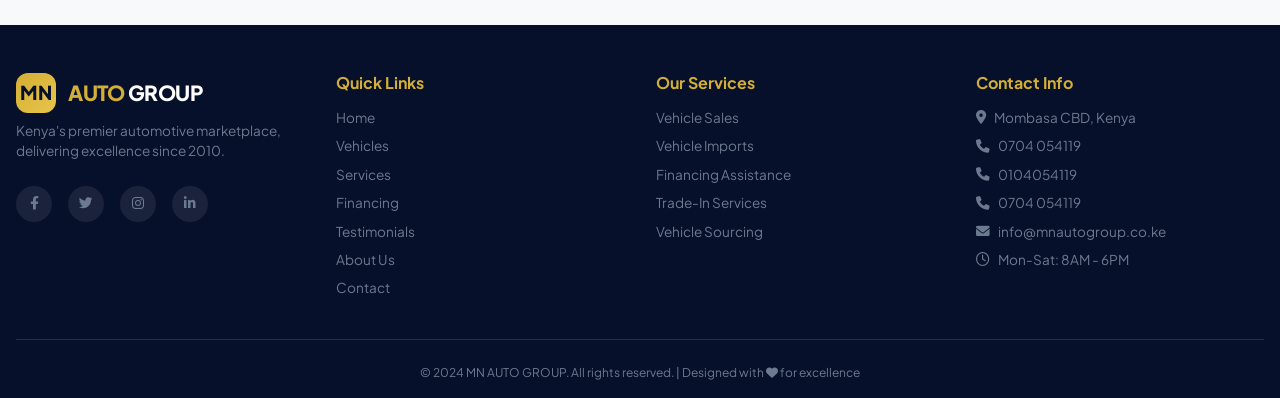
<file: financing.html>
<!-- financing.html - MN AUTO GROUP Financing Page -->
<!DOCTYPE html>
<html lang="en">
<head>
    <meta charset="UTF-8">
    <meta name="viewport" content="width=device-width, initial-scale=1.0, viewport-fit=cover">
    <meta name="description" content="Apply for auto financing with MN AUTO GROUP. Get competitive rates, flexible terms, and quick approval for your dream vehicle.">
    <meta name="keywords" content="auto financing Kenya, car loan calculator, vehicle financing, MN financing, car loan Kenya">
    <meta name="author" content="MN AUTO GROUP">
    <meta property="og:title" content="Financing | MN AUTO GROUP | Auto Financing Solutions">
    <meta property="og:description" content="Get pre-approved for auto financing with competitive rates">
    <title>Financing | MN AUTO GROUP | Auto Financing Solutions</title>
    <link rel="stylesheet" href="https://cdnjs.cloudflare.com/ajax/libs/font-awesome/6.0.0-beta3/css/all.min.css">
    <link rel="stylesheet" href="css/style.css">
    <link href="https://fonts.googleapis.com/css2?family=Plus+Jakarta+Sans:wght@300;400;500;600;700;800&display=swap" rel="stylesheet">
    <link rel="icon" type="image/x-icon" href="assets/favicon.ico">
</head>
<body>

    <div id="loading-overlay">
        <div class="loader"></div>
    </div>

    <a href="https://wa.me/254704054119" class="whatsapp-float" target="_blank" rel="noopener noreferrer" aria-label="Chat on WhatsApp">
        <i class="fab fa-whatsapp"></i>
    </a>

    <button id="back-to-top" class="back-to-top" aria-label="Back to top">
        <i class="fas fa-chevron-up"></i>
    </button>

    <nav class="navbar">
        <div class="nav-container">
            <div class="logo">
                <div class="logo-icon">MN</div>
                <div class="logo-text">
                    <span class="logo-gold">AUTO</span> GROUP
                </div>
            </div>
            <div class="nav-links" id="navLinks">
                <a href="index.html">Home</a>
                <a href="vehicles.html">Vehicles</a>
                <a href="services.html">Services</a>
                <a href="financing.html" class="active">Financing</a>
                <a href="testimonials.html">Testimonials</a>
                <a href="about.html">About</a>
                <a href="contact.html">Contact</a>
                <a href="contact.html" class="nav-cta">Get Quote</a>
            </div>
            <div class="hamburger" id="hamburger">
                <i class="fas fa-bars"></i>
            </div>
        </div>
    </nav>

    <main>
        <section class="page-header">
            <div class="container">
                <h1>Auto <span class="gold-text">Financing</span></h1>
                <p>Drive your dream car with flexible financing options</p>
            </div>
        </section>

        <section class="section financing-page">
            <div class="container">
                <div class="financing-layout">
                    <!-- Loan Calculator Card -->
                    <div class="calculator-card">
                        <h3><i class="fas fa-calculator"></i> Calculate Your Monthly Installment</h3>
                        <div class="form-group">
                            <label><i class="fas fa-money-bill-wave"></i> Vehicle Price (KES)</label>
                            <input type="number" id="vehiclePrice" placeholder="Enter vehicle price" aria-label="Vehicle price">
                        </div>
                        <div class="form-group">
                            <label><i class="fas fa-hand-holding-usd"></i> Down Payment (KES)</label>
                            <input type="number" id="downPayment" placeholder="Enter down payment" aria-label="Down payment">
                        </div>
                        <div class="form-group">
                            <label><i class="fas fa-percent"></i> Interest Rate (%)</label>
                            <input type="number" id="interestRate" value="14" step="0.5" aria-label="Interest rate">
                        </div>
                        <div class="form-group">
                            <label><i class="fas fa-calendar-alt"></i> Loan Term (Months)</label>
                            <select id="loanTerm" aria-label="Loan term">
                                <option value="12">12 Months</option>
                                <option value="24">24 Months</option>
                                <option value="36" selected>36 Months</option>
                                <option value="48">48 Months</option>
                                <option value="60">60 Months</option>
                            </select>
                        </div>
                        <button id="calculateBtn" class="btn btn-primary btn-block">
                            <i class="fas fa-calculator"></i> Calculate Installment
                        </button>
                        <div id="result" class="result-box"></div>
                    </div>

                    <!-- Financing Partners Section -->
                    <div class="partners-section">
                        <h3>Our <span class="gold-text">Financing Partners</span></h3>
                        <div class="partners-grid">
                            <div class="partner-card">
                                <i class="fas fa-university"></i>
                                <h4>Kenya Commercial Bank</h4>
                                <p>Competitive auto loan rates from 13%</p>
                                <span class="partner-badge">Preferred Partner</span>
                            </div>
                            <div class="partner-card">
                                <i class="fas fa-university"></i>
                                <h4>Equity Bank</h4>
                                <p>Flexible financing options with quick approval</p>
                                <span class="partner-badge">Trusted Partner</span>
                            </div>
                            <div class="partner-card">
                                <i class="fas fa-building"></i>
                                <h4>NCBA Bank</h4>
                                <p>Quick approval process with competitive rates</p>
                                <span class="partner-badge">Premium Partner</span>
                            </div>
                            <div class="partner-card">
                                <i class="fas fa-chart-line"></i>
                                <h4>Co-operative Bank</h4>
                                <p>Member-friendly financing solutions</p>
                                <span class="partner-badge">Partner</span>
                            </div>
                        </div>

                        <!-- Loan Application Form -->
                        <div class="loan-form">
                            <h3>Apply for <span class="gold-text">Financing</span></h3>
                            <p class="form-subtitle">Fill out the form and our team will contact you within 24 hours</p>
                            <form id="loanApplicationForm">
                                <div class="form-row">
                                    <input type="text" placeholder="Full Name" required aria-label="Full name">
                                </div>
                                <div class="form-row">
                                    <input type="email" placeholder="Email Address" required aria-label="Email address">
                                </div>
                                <div class="form-row">
                                    <input type="tel" placeholder="Phone Number" required aria-label="Phone number">
                                </div>
                                <div class="form-row">
                                    <select required aria-label="Preferred bank">
                                        <option value="" disabled selected>Select Preferred Bank</option>
                                        <option value="kcb">Kenya Commercial Bank</option>
                                        <option value="equity">Equity Bank</option>
                                        <option value="ncba">NCBA Bank</option>
                                        <option value="coop">Co-operative Bank</option>
                                    </select>
                                </div>
                                <div class="form-row">
                                    <input type="number" placeholder="Expected Loan Amount (KES)" required aria-label="Loan amount">
                                </div>
                                <button type="submit" class="btn btn-primary btn-block">
                                    Submit Application <i class="fas fa-arrow-right"></i>
                                </button>
                            </form>
                        </div>
                    </div>
                </div>

                <!-- Financing Tips Section -->
                <div class="financing-tips">
                    <h3>Financing <span class="gold-text">Tips</span></h3>
                    <div class="tips-grid">
                        <div class="tip-card">
                            <i class="fas fa-check-circle"></i>
                            <h4>Check Your Credit Score</h4>
                            <p>A good credit score helps secure better interest rates</p>
                        </div>
                        <div class="tip-card">
                            <i class="fas fa-piggy-bank"></i>
                            <h4>Save for Down Payment</h4>
                            <p>A larger down payment reduces monthly installments</p>
                        </div>
                        <div class="tip-card">
                            <i class="fas fa-clock"></i>
                            <h4>Compare Loan Terms</h4>
                            <p>Choose a term that fits your monthly budget</p>
                        </div>
                        <div class="tip-card">
                            <i class="fas fa-file-invoice"></i>
                            <h4>Review All Fees</h4>
                            <p>Understand all associated costs before signing</p>
                        </div>
                    </div>
                </div>
            </div>
        </section>
    </main>

    <footer class="footer">
        <div class="footer-content">
            <div class="footer-section">
                <div class="logo">
                    <div class="logo-icon">MN</div>
                    <div class="logo-text">
                        <span class="logo-gold">AUTO</span> GROUP
                    </div>
                </div>
                <p>Kenya's premier automotive marketplace, delivering excellence since 2010.</p>
                <div class="social-icons">
                    <a href="#" aria-label="Facebook" rel="noopener noreferrer"><i class="fab fa-facebook-f"></i></a>
                    <a href="#" aria-label="Twitter" rel="noopener noreferrer"><i class="fab fa-twitter"></i></a>
                    <a href="#" aria-label="Instagram" rel="noopener noreferrer"><i class="fab fa-instagram"></i></a>
                    <a href="#" aria-label="LinkedIn" rel="noopener noreferrer"><i class="fab fa-linkedin-in"></i></a>
                </div>
            </div>
            <div class="footer-section">
                <h4>Quick Links</h4>
                <a href="index.html">Home</a>
                <a href="vehicles.html">Vehicles</a>
                <a href="services.html">Services</a>
                <a href="financing.html">Financing</a>
                <a href="testimonials.html">Testimonials</a>
                <a href="about.html">About Us</a>
                <a href="contact.html">Contact</a>
            </div>
            <div class="footer-section">
                <h4>Our Services</h4>
                <a href="services.html">Vehicle Sales</a>
                <a href="services.html">Vehicle Imports</a>
                <a href="financing.html">Financing Assistance</a>
                <a href="services.html">Trade-In Services</a>
                <a href="services.html">Vehicle Sourcing</a>
            </div>
            <div class="footer-section">
                <h4>Contact Info</h4>
                <p><i class="fas fa-map-marker-alt"></i> Mombasa CBD, Kenya</p>
                <p><i class="fas fa-phone"></i> 0704 054119</p>
                <p><i class="fas fa-phone"></i> 0104054119</p>
                <p><i class="fas fa-phone"></i> 0704 054119</p>
                <p><i class="fas fa-envelope"></i> info@mnautogroup.co.ke</p>
                <p><i class="far fa-clock"></i> Mon-Sat: 8AM - 6PM</p>
            </div>
        </div>
        <div class="footer-bottom">
            <p>&copy; 2024 MN AUTO GROUP. All rights reserved. | Designed with <i class="fas fa-heart"></i> for excellence</p>
        </div>
    </footer>

    <script src="js/script.js"></script>
</body>
</html>
</file>
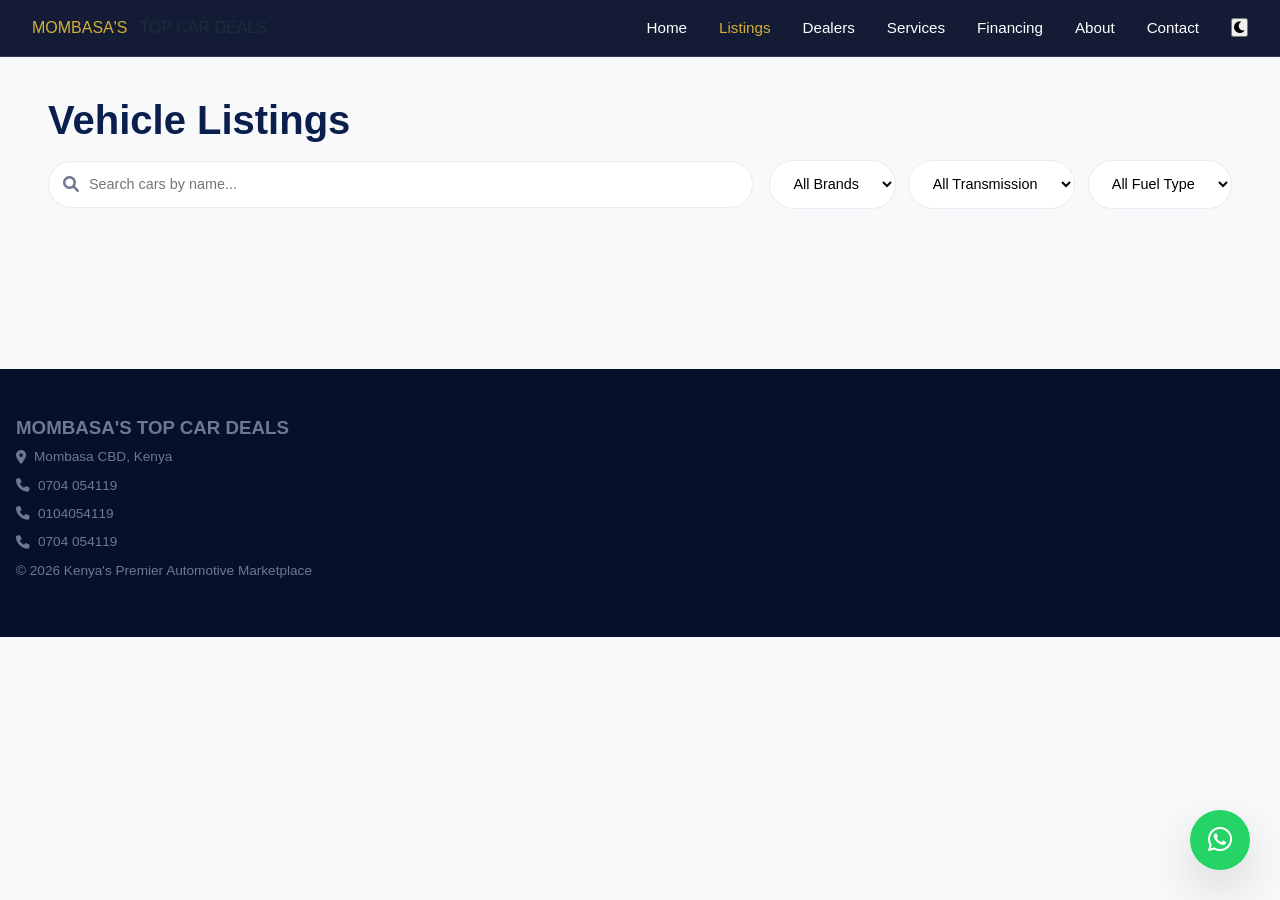
<file: listings.html>
<!-- listings.html -->
<!DOCTYPE html>
<html lang="en">
<head>
    <meta charset="UTF-8">
    <meta name="viewport" content="width=device-width, initial-scale=1.0">
    <title>Car Listings - Mombasa's Top Car Deals</title>
    <link rel="stylesheet" href="https://cdnjs.cloudflare.com/ajax/libs/font-awesome/6.0.0-beta3/css/all.min.css">
    <link rel="stylesheet" href="css/style.css">
    <link href="https://fonts.googleapis.com/css2?family=Inter:opsz,wght@300;400;500;600;700;800&display=swap" rel="stylesheet">
</head>
<body>
    <nav class="navbar">
        <div class="nav-container">
            <div class="logo">
                <span class="logo-gold">MOMBASA'S</span> TOP CAR DEALS
            </div>
            <div class="nav-links" id="navLinks">
                <a href="index.html">Home</a>
                <a href="listings.html" class="active">Listings</a>
                <a href="dealers.html">Dealers</a>
                <a href="services.html">Services</a>
                <a href="financing.html">Financing</a>
                <a href="about.html">About</a>
                <a href="contact.html">Contact</a>
                <button id="darkModeToggle" class="dark-toggle">
                    <i class="fas fa-moon"></i>
                </button>
            </div>
            <div class="hamburger" id="hamburger">
                <i class="fas fa-bars"></i>
            </div>
        </div>
    </nav>

    <main>
        <section class="section listings-page">
            <div class="container">
                <h2 class="section-title">Vehicle <span class="highlight">Listings</span></h2>
                
                <div class="filters-section">
                    <div class="search-box">
                        <i class="fas fa-search"></i>
                        <input type="text" id="searchInput" placeholder="Search cars by name...">
                    </div>
                    <div class="filter-group">
                        <select id="brandFilter">
                            <option value="all">All Brands</option>
                            <option value="Toyota">Toyota</option>
                            <option value="Mazda">Mazda</option>
                            <option value="Subaru">Subaru</option>
                            <option value="Nissan">Nissan</option>
                            <option value="Mercedes">Mercedes</option>
                            <option value="Honda">Honda</option>
                            <option value="BMW">BMW</option>
                        </select>
                        <select id="transmissionFilter">
                            <option value="all">All Transmission</option>
                            <option value="Automatic">Automatic</option>
                            <option value="Manual">Manual</option>
                            <option value="CVT">CVT</option>
                        </select>
                        <select id="fuelFilter">
                            <option value="all">All Fuel Type</option>
                            <option value="Petrol">Petrol</option>
                            <option value="Diesel">Diesel</option>
                        </select>
                    </div>
                </div>
                
                <div class="cars-grid" id="allListingsGrid"></div>
            </div>
        </section>
    </main>

    <footer class="footer">
        <div class="footer-content">
            <div class="footer-section">
                <h3>MOMBASA'S TOP CAR DEALS</h3>
                <p><i class="fas fa-map-marker-alt"></i> Mombasa CBD, Kenya</p>
                <p><i class="fas fa-phone"></i> 0704 054119</p>
                <p><i class="fas fa-phone"></i> 0104054119</p>
                <p><i class="fas fa-phone"></i> 0704 054119</p>
                <p class="copyright">© 2026 Kenya's Premier Automotive Marketplace</p>
            </div>
        </div>
    </footer>

    <a href="https://wa.me/254704054119" class="whatsapp-float" target="_blank">
        <i class="fab fa-whatsapp"></i>
    </a>
    <button id="back-to-top" class="back-to-top">
        <i class="fas fa-chevron-up"></i>
    </button>

    <script src="js/script.js"></script>
</body>
</html>
</file>
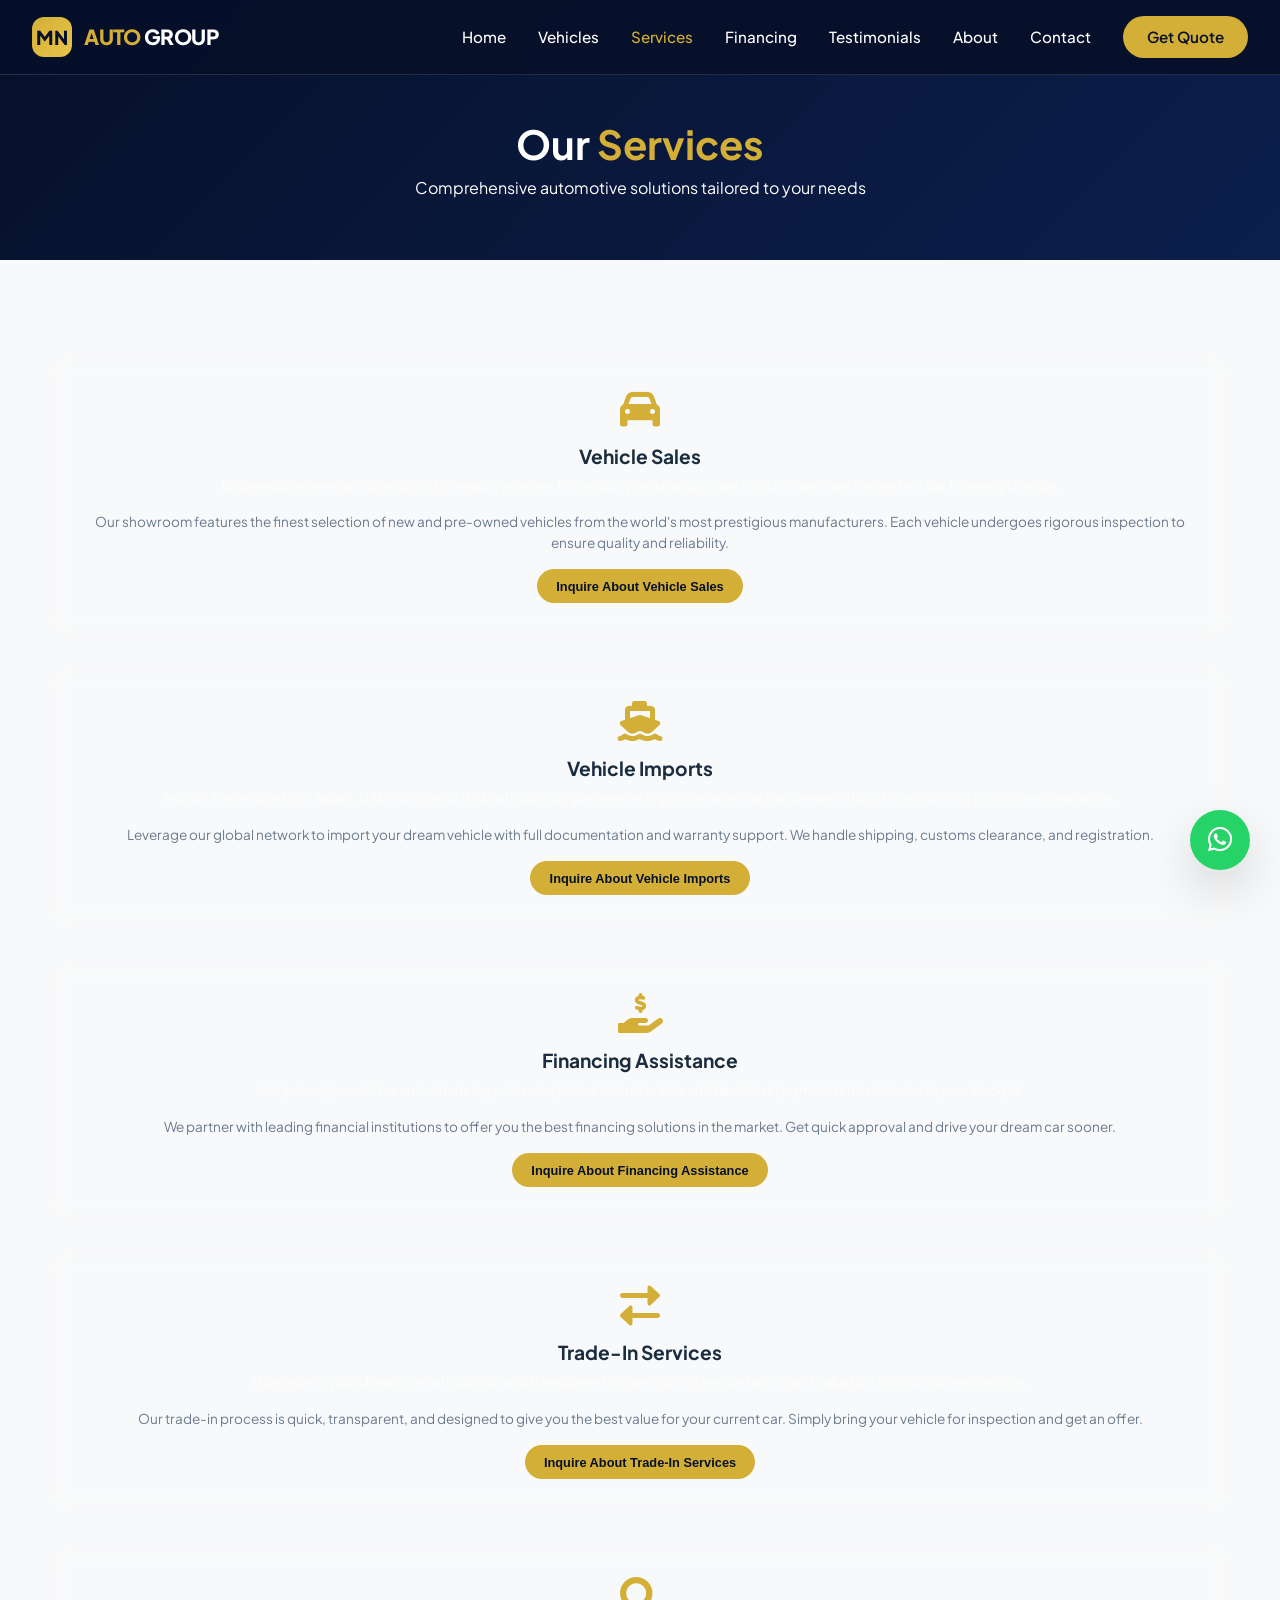
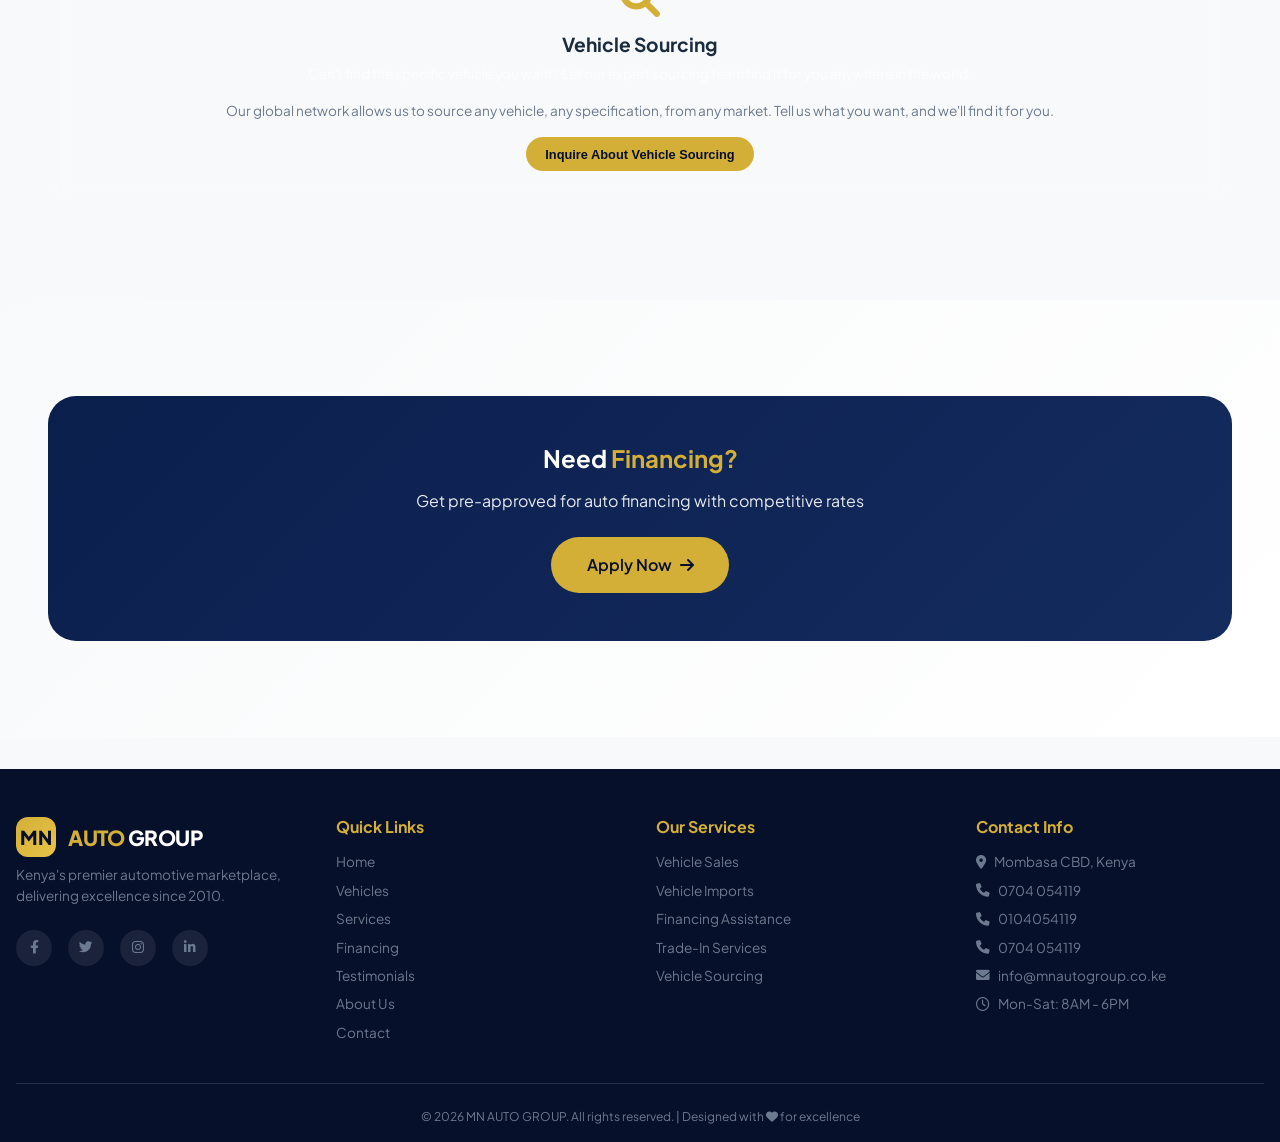
<file: services.html>
<!-- services.html - MN AUTO GROUP Services Page -->
<!DOCTYPE html>
<html lang="en">
<head>
    <meta charset="UTF-8">
    <meta name="viewport" content="width=device-width, initial-scale=1.0, viewport-fit=cover">
    <meta name="description" content="Explore comprehensive automotive services from MN AUTO GROUP - Vehicle Sales, Imports, Financing Assistance, Trade-In Services, and Vehicle Sourcing.">
    <meta name="keywords" content="car financing Kenya, vehicle imports Kenya, trade-in services, car sourcing, auto loans Kenya">
    <meta name="author" content="MN AUTO GROUP">
    <meta property="og:title" content="Our Services | MN AUTO GROUP | Premium Automotive Services">
    <meta property="og:description" content="Comprehensive automotive solutions tailored to your needs">
    <title>Our Services | MN AUTO GROUP | Premium Automotive Services</title>
    <link rel="stylesheet" href="https://cdnjs.cloudflare.com/ajax/libs/font-awesome/6.0.0-beta3/css/all.min.css">
    <link rel="stylesheet" href="css/style.css">
    <link href="https://fonts.googleapis.com/css2?family=Plus+Jakarta+Sans:wght@300;400;500;600;700;800&display=swap" rel="stylesheet">
    <link rel="icon" type="image/x-icon" href="assets/favicon.ico">
</head>
<body>

    <a href="https://wa.me/254704054119" class="whatsapp-float" target="_blank" rel="noopener noreferrer" aria-label="Chat on WhatsApp">
        <i class="fab fa-whatsapp"></i>
    </a>

    <button id="back-to-top" class="back-to-top" aria-label="Back to top">
        <i class="fas fa-chevron-up"></i>
    </button>

    <nav class="navbar">
        <div class="nav-container">
            <div class="logo">
                <div class="logo-icon">MN</div>
                <div class="logo-text">
                    <span class="logo-gold">AUTO</span> GROUP
                </div>
            </div>
            <div class="nav-links" id="navLinks">
                <a href="index.html">Home</a>
                <a href="vehicles.html">Vehicles</a>
                <a href="services.html" class="active">Services</a>
                <a href="financing.html">Financing</a>
                <a href="testimonials.html">Testimonials</a>
                <a href="about.html">About</a>
                <a href="contact.html">Contact</a>
                <a href="contact.html" class="nav-cta">Get Quote</a>
            </div>
            <div class="hamburger" id="hamburger">
                <i class="fas fa-bars"></i>
            </div>
        </div>
    </nav>

    <main>
        <section class="page-header">
            <div class="container">
                <h1>Our <span class="gold-text">Services</span></h1>
                <p>Comprehensive automotive solutions tailored to your needs</p>
            </div>
        </section>

        <section class="section services-detailed">
            <div class="container">
                <div class="services-detailed-grid" id="servicesDetailedGrid"></div>
            </div>
        </section>

        <section class="section financing-section">
            <div class="container">
                <div class="financing-cta">
                    <div class="financing-content">
                        <h2>Need <span class="gold-text">Financing?</span></h2>
                        <p>Get pre-approved for auto financing with competitive rates</p>
                        <a href="financing.html" class="btn btn-primary">Apply Now <i class="fas fa-arrow-right"></i></a>
                    </div>
                </div>
            </div>
        </section>
    </main>

    <footer class="footer">
        <div class="footer-content">
            <div class="footer-section">
                <div class="logo">
                    <div class="logo-icon">MN</div>
                    <div class="logo-text">
                        <span class="logo-gold">AUTO</span> GROUP
                    </div>
                </div>
                <p>Kenya's premier automotive marketplace, delivering excellence since 2010.</p>
                <div class="social-icons">
                    <a href="#" aria-label="Facebook" rel="noopener noreferrer"><i class="fab fa-facebook-f"></i></a>
                    <a href="#" aria-label="Twitter" rel="noopener noreferrer"><i class="fab fa-twitter"></i></a>
                    <a href="#" aria-label="Instagram" rel="noopener noreferrer"><i class="fab fa-instagram"></i></a>
                    <a href="#" aria-label="LinkedIn" rel="noopener noreferrer"><i class="fab fa-linkedin-in"></i></a>
                </div>
            </div>
            <div class="footer-section">
                <h4>Quick Links</h4>
                <a href="index.html">Home</a>
                <a href="vehicles.html">Vehicles</a>
                <a href="services.html">Services</a>
                <a href="financing.html">Financing</a>
                <a href="testimonials.html">Testimonials</a>
                <a href="about.html">About Us</a>
                <a href="contact.html">Contact</a>
            </div>
            <div class="footer-section">
                <h4>Our Services</h4>
                <a href="services.html">Vehicle Sales</a>
                <a href="services.html">Vehicle Imports</a>
                <a href="financing.html">Financing Assistance</a>
                <a href="services.html">Trade-In Services</a>
                <a href="services.html">Vehicle Sourcing</a>
            </div>
            <div class="footer-section">
                <h4>Contact Info</h4>
                <p><i class="fas fa-map-marker-alt"></i> Mombasa CBD, Kenya</p>
                <p><i class="fas fa-phone"></i> 0704 054119</p>
                <p><i class="fas fa-phone"></i> 0104054119</p>
                <p><i class="fas fa-phone"></i> 0704 054119</p>
                <p><i class="fas fa-envelope"></i> info@mnautogroup.co.ke</p>
                <p><i class="far fa-clock"></i> Mon-Sat: 8AM - 6PM</p>
            </div>
        </div>
        <div class="footer-bottom">
            <p>&copy; 2026 MN AUTO GROUP. All rights reserved. | Designed with <i class="fas fa-heart"></i> for excellence</p>
        </div>
    </footer>

    <script src="js/script.js"></script>
</body>
</html>
</file>
<file: css/style.css>
/* css/style.css - MN AUTO GROUP Premium Navy & Gold Theme */

/* ============================================
   CSS Variables - MN AUTO GROUP Brand Identity
   ============================================ */
:root {
    --navy: #0B1F4D;
    --navy-light: #142B5E;
    --navy-dark: #07102A;
    --gold: #D4AF37;
    --gold-light: #E8C44A;
    --gold-dark: #B4941A;
    --gold-soft: rgba(212, 175, 55, 0.12);
    --white: #FFFFFF;
    --off-white: #F8F9FA;
    --gray-light: #E8ECF0;
    --gray: #8A9BB5;
    --text-dark: #1A2C3E;
    --text-light: #6B7A8F;
    --panel: rgba(11, 31, 77, 0.85);
    --panel-light: rgba(255, 255, 255, 0.08);
    --border: rgba(255, 255, 255, 0.12);
    --shadow-sm: 0 4px 15px rgba(0, 0, 0, 0.08);
    --shadow-md: 0 10px 30px rgba(0, 0, 0, 0.12);
    --shadow-lg: 0 20px 50px rgba(0, 0, 0, 0.15);
    --shadow-xl: 0 30px 70px rgba(0, 0, 0, 0.2);
    --radius-sm: 12px;
    --radius-md: 20px;
    --radius-lg: 28px;
    --radius-xl: 36px;
    --transition-fast: 0.2s ease;
    --transition: 0.3s ease;
    --transition-slow: 0.5s ease;
}

* {
    margin: 0;
    padding: 0;
    box-sizing: border-box;
}

body {
    font-family: 'Plus Jakarta Sans', sans-serif;
    background: var(--off-white);
    color: var(--text-dark);
    overflow-x: hidden;
    line-height: 1.5;
}

/* ============================================
   Typography
   ============================================ */
h1, h2, h3, h4, h5, h6 {
    font-weight: 700;
    line-height: 1.2;
}

.gold-text {
    color: var(--gold);
}

/* ============================================
   Loading Overlay
   ============================================ */
#loading-overlay {
    position: fixed;
    inset: 0;
    background: var(--navy-dark);
    z-index: 9999;
    display: flex;
    align-items: center;
    justify-content: center;
    transition: opacity 0.3s ease;
}

.loader {
    width: 50px;
    height: 50px;
    border: 3px solid var(--gold-soft);
    border-top-color: var(--gold);
    border-radius: 50%;
    animation: spin 1s linear infinite;
}

@keyframes spin {
    to { transform: rotate(360deg); }
}

/* ============================================
   WhatsApp Float & Back to Top
   ============================================ */
.whatsapp-float {
    position: fixed;
    bottom: 30px;
    right: 30px;
    background: #25D366;
    color: white;
    width: 60px;
    height: 60px;
    border-radius: 50%;
    display: flex;
    align-items: center;
    justify-content: center;
    font-size: 28px;
    z-index: 99;
    box-shadow: var(--shadow-lg);
    transition: all var(--transition-fast);
    text-decoration: none;
}

.whatsapp-float:hover {
    transform: scale(1.1);
    background: #20B859;
}

.back-to-top {
    position: fixed;
    bottom: 110px;
    right: 30px;
    background: var(--gold);
    color: var(--navy-dark);
    width: 45px;
    height: 45px;
    border-radius: 50%;
    border: none;
    cursor: pointer;
    display: none;
    z-index: 99;
    transition: all var(--transition-fast);
    font-size: 18px;
}

.back-to-top:hover {
    transform: scale(1.1);
    background: var(--gold-light);
}

.navbar {
    position: fixed;
    top: 0;
    width: 100%;
    z-index: 1000;
    background: rgba(7, 16, 42, 0.95);
    backdrop-filter: blur(20px);
    padding: 1rem 2rem;
    border-bottom: 1px solid var(--border);
    transition: all var(--transition);
}

.nav-container {
    max-width: 1400px;
    margin: 0 auto;
    display: flex;
    justify-content: space-between;
    align-items: center;
}

.logo {
    display: flex;
    align-items: center;
    gap: 12px;
}

.logo-icon {
    width: 40px;
    height: 40px;
    background: linear-gradient(135deg, var(--gold), var(--gold-light));
    border-radius: 12px;
    display: flex;
    align-items: center;
    justify-content: center;
    font-weight: 800;
    font-size: 1.2rem;
    color: var(--navy-dark);
}

.logo-text {
    font-weight: 800;
    font-size: 1.3rem;
    color: var(--white);
    letter-spacing: -0.5px;
}

.logo-gold {
    color: var(--gold);
}

.nav-links {
    display: flex;
    gap: 2rem;
    align-items: center;
}

.nav-links a {
    color: var(--white);
    font-weight: 500;
    transition: color var(--transition-fast);
    font-size: 0.95rem;
    text-decoration: none;
}

.nav-links a:hover,
.nav-links a.active {
    color: var(--gold);
}

.nav-cta {
    background: var(--gold);
    color: var(--navy-dark) !important;
    padding: 0.6rem 1.5rem;
    border-radius: 40px;
    font-weight: 600 !important;
}

.nav-cta:hover {
    background: var(--gold-light);
    transform: translateY(-2px);
}

.hamburger {
    display: none;
    font-size: 1.5rem;
    color: var(--white);
    cursor: pointer;
}

@media (max-width: 992px) {
    .hamburger {
        display: block;
    }
    
    .nav-links {
        position: fixed;
        top: 70px;
        left: -100%;
        flex-direction: column;
        background: rgba(7, 16, 42, 0.98);
        backdrop-filter: blur(20px);
        width: 100%;
        text-align: center;
        transition: left 0.3s ease;
        padding: 2rem;
        gap: 1.5rem;
        border-bottom: 1px solid var(--border);
    }
    
    .nav-links.active {
        left: 0;
    }
}

.hero {
    position: relative;
    min-height: 100vh;
    display: flex;
    align-items: center;
    justify-content: center;
    text-align: center;
    overflow: hidden;
    padding-top: 80px;
}

.hero-bg {
    position: absolute;
    inset: 0;
    background: linear-gradient(135deg, var(--navy-dark) 0%, var(--navy) 50%, var(--navy-light) 100%);
    z-index: 0;
    opacity: 0.7;
}

.hero-bg::before {
    content: '';
    position: absolute;
    inset: 0;
    background: url('data:image/svg+xml,<svg xmlns="http://www.w3.org/2000/svg" viewBox="0 0 1000 1000"><circle cx="200" cy="200" r="300" fill="rgba(212,175,55,0.03)"/><circle cx="800" cy="700" r="400" fill="rgba(212,175,55,0.02)"/></svg>');
    background-size: cover;
    opacity: 0.5;
}

.hero-overlay {
    position: absolute;
    inset: 0;
    background: radial-gradient(circle at 30% 50%, rgba(212, 175, 55, 0.08) 0%, transparent 70%);
    z-index: 1;
}

.hero-content {
    position: relative;
    z-index: 2;
    max-width: 900px;
    padding: 2rem;
}

.hero-badge {
    display: inline-block;
    background: var(--gold-soft);
    border: 1px solid var(--gold);
    color: var(--gold);
    padding: 0.4rem 1.2rem;
    border-radius: 40px;
    font-size: 0.8rem;
    font-weight: 500;
    margin-bottom: 1.5rem;
}

.hero-title {
    font-size: 3rem;
    font-weight: 800;
    margin-bottom: 1rem;
    color: var(--white);
    line-height: 1.2;
}

@media (min-width: 768px) {
    .hero-title {
        font-size: 4rem;
    }
}

@media (min-width: 1024px) {
    .hero-title {
        font-size: 5rem;
    }
}

.hero-subtitle {
    font-size: 1rem;
    margin: 1.5rem 0;
    line-height: 1.6;
    color: rgba(255, 255, 255, 0.8);
    max-width: 600px;
    margin-left: auto;
    margin-right: auto;
}

@media (min-width: 768px) {
    .hero-subtitle {
        font-size: 1.1rem;
    }
}

.hero-buttons {
    display: flex;
    gap: 1rem;
    justify-content: center;
    margin: 2rem 0;
    flex-wrap: wrap;
}

.hero-stats {
    display: flex;
    justify-content: center;
    gap: 3rem;
    margin-top: 3rem;
    flex-wrap: wrap;
}

.hero-stat {
    text-align: center;
}

.hero-stat .stat-number {
    font-size: 1.8rem;
    font-weight: 800;
    color: var(--gold);
}

.hero-stat .stat-label {
    font-size: 0.8rem;
    color: rgba(255, 255, 255, 0.7);
}

.hero-scroll {
    position: absolute;
    bottom: 30px;
    left: 50%;
    transform: translateX(-50%);
    text-align: center;
    color: var(--white);
    font-size: 0.8rem;
    opacity: 0.7;
    animation: bounce 2s infinite;
    cursor: pointer;
}

.hero-scroll i {
    display: block;
    margin-top: 5px;
}

@keyframes bounce {
    0%, 100% { transform: translateX(-50%) translateY(0); }
    50% { transform: translateX(-50%) translateY(10px); }
}

/* ============================================
   Buttons
   ============================================ */
.btn {
    padding: 0.9rem 2rem;
    border-radius: 50px;
    font-weight: 600;
    transition: all var(--transition-fast);
    display: inline-flex;
    align-items: center;
    justify-content: center;
    gap: 0.5rem;
    border: none;
    cursor: pointer;
    font-size: 0.9rem;
    text-decoration: none;
}

@media (min-width: 768px) {
    .btn {
        font-size: 1rem;
        padding: 1rem 2.2rem;
    }
}

.btn-primary {
    background: var(--gold);
    color: var(--navy-dark);
}

.btn-primary:hover {
    transform: translateY(-3px);
    box-shadow: 0 10px 30px rgba(212, 175, 55, 0.3);
    background: var(--gold-light);
}

.btn-secondary {
    background: transparent;
    border: 2px solid var(--gold);
    color: var(--gold);
}

.btn-secondary:hover {
    background: var(--gold);
    color: var(--navy-dark);
    transform: translateY(-3px);
}

.btn-outline {
    background: transparent;
    border: 2px solid var(--navy);
    color: var(--navy);
}

.btn-outline:hover {
    background: var(--navy);
    color: white;
    transform: translateY(-3px);
}

.btn-small {
    padding: 0.6rem 1.2rem;
    font-size: 0.8rem;
}

.btn-block {
    width: 100%;
    justify-content: center;
}

/* ============================================
   Section Styles
   ============================================ */
.section {
    padding: 5rem 1rem;
}

@media (min-width: 768px) {
    .section {
        padding: 6rem 2rem;
    }
}

.container {
    max-width: 1300px;
    margin: 0 auto;
    padding: 0 1rem;
}

.section-badge {
    display: inline-block;
    background: var(--gold-soft);
    color: var(--gold);
    padding: 0.3rem 1rem;
    border-radius: 40px;
    font-size: 0.75rem;
    font-weight: 600;
    letter-spacing: 1px;
    margin-bottom: 1rem;
}

.section-title {
    font-size: 2rem;
    margin-bottom: 1rem;
    font-weight: 700;
    color: var(--navy);
}

@media (min-width: 768px) {
    .section-title {
        font-size: 2.5rem;
    }
}

.section-subtitle {
    font-size: 1rem;
    color: var(--text-light);
    margin-bottom: 3rem;
    max-width: 600px;
}

.text-center {
    text-align: center;
    margin-top: 2rem;
}

/* ============================================
   About Section
   ============================================ */
.about-grid {
    display: grid;
    grid-template-columns: 1fr;
    gap: 3rem;
    align-items: center;
}

@media (min-width: 992px) {
    .about-grid {
        grid-template-columns: 1fr 1fr;
        gap: 4rem;
    }
}

.about-content .section-title {
    text-align: left;
}

.about-text {
    color: var(--text-light);
    line-height: 1.7;
    margin-bottom: 2rem;
}

.about-features {
    display: flex;
    flex-direction: column;
    gap: 1.5rem;
}

.about-feature {
    display: flex;
    gap: 1rem;
    align-items: flex-start;
}

.about-feature i {
    font-size: 1.8rem;
    color: var(--gold);
}

.about-feature h4 {
    margin-bottom: 0.3rem;
    color: var(--navy);
}

.about-feature p {
    font-size: 0.85rem;
    color: var(--text-light);
}

.about-image {
    position: relative;
    border-radius: var(--radius-lg);
    overflow: hidden;
    min-height: 400px;
}

.about-image-inner {
    position: absolute;
    inset: 0;
    background: linear-gradient(135deg, var(--navy-light), var(--navy));
    border-radius: var(--radius-lg);
}

.about-experience {
    position: absolute;
    bottom: 30px;
    right: 30px;
    background: var(--gold);
    padding: 1.5rem;
    border-radius: var(--radius-md);
    text-align: center;
    box-shadow: var(--shadow-lg);
}

.exp-number {
    font-size: 2.5rem;
    font-weight: 800;
    color: var(--navy-dark);
}

.exp-text {
    font-size: 0.8rem;
    color: var(--navy-dark);
    font-weight: 600;
}

/* ============================================
   Vehicles Grid
   ============================================ */
.vehicles-grid {
    display: grid;
    grid-template-columns: repeat(auto-fill, minmax(320px, 1fr));
    gap: 2rem;
}

.vehicle-card {
    background: white;
    border-radius: var(--radius-lg);
    overflow: hidden;
    transition: all var(--transition);
    box-shadow: var(--shadow-sm);
}

.vehicle-card:hover {
    transform: translateY(-10px);
    box-shadow: var(--shadow-xl);
}

.vehicle-image {
    height: 220px;
    background-size: cover;
    background-position: center;
    position: relative;
}

.vehicle-badge {
    position: absolute;
    top: 15px;
    right: 15px;
    background: var(--gold);
    color: var(--navy-dark);
    padding: 0.3rem 0.8rem;
    border-radius: 40px;
    font-size: 0.7rem;
    font-weight: 700;
}

.vehicle-details {
    padding: 1.5rem;
}

.vehicle-title {
    font-size: 1.2rem;
    font-weight: 700;
    color: var(--navy);
    margin-bottom: 0.5rem;
}

.vehicle-specs {
    display: flex;
    flex-wrap: wrap;
    gap: 1rem;
    margin: 1rem 0;
    font-size: 0.8rem;
    color: var(--text-light);
}

.vehicle-specs span {
    display: flex;
    align-items: center;
    gap: 0.3rem;
}

.vehicle-price {
    font-size: 1.4rem;
    font-weight: 800;
    color: var(--gold);
    margin: 0.5rem 0;
}

.vehicle-location {
    display: flex;
    align-items: center;
    gap: 0.3rem;
    font-size: 0.8rem;
    color: var(--text-light);
    margin-bottom: 1rem;
}

/* ============================================
   Services Section
   ============================================ */
.services-section {
    background: var(--navy);
    color: white;
}

.services-section .section-title {
    color: white;
}

.services-section .section-subtitle {
    color: rgba(255, 255, 255, 0.7);
}

.services-grid {
    display: grid;
    grid-template-columns: repeat(auto-fit, minmax(250px, 1fr));
    gap: 2rem;
}

.service-card {
    background: var(--panel-light);
    backdrop-filter: blur(10px);
    border-radius: var(--radius-lg);
    padding: 2rem;
    text-align: center;
    transition: all var(--transition);
    border: 1px solid var(--border);
}

.service-card:hover {
    transform: translateY(-8px);
    border-color: var(--gold);
}

.service-card i {
    font-size: 2.5rem;
    color: var(--gold);
    margin-bottom: 1rem;
}

.service-card h3 {
    margin-bottom: 0.5rem;
    font-size: 1.2rem;
}

.service-card p {
    font-size: 0.85rem;
    color: rgba(255, 255, 255, 0.7);
}

/* ============================================
   Features Grid
   ============================================ */
.features-grid {
    display: grid;
    grid-template-columns: repeat(auto-fit, minmax(250px, 1fr));
    gap: 2rem;
}

.feature-card {
    text-align: center;
    padding: 2rem;
    background: white;
    border-radius: var(--radius-lg);
    transition: all var(--transition);
    box-shadow: var(--shadow-sm);
}

.feature-card:hover {
    transform: translateY(-8px);
    box-shadow: var(--shadow-lg);
}

.feature-icon {
    width: 70px;
    height: 70px;
    background: var(--gold-soft);
    border-radius: 50%;
    display: flex;
    align-items: center;
    justify-content: center;
    margin: 0 auto 1rem;
}

.feature-icon i {
    font-size: 1.8rem;
    color: var(--gold);
}

.feature-card h3 {
    margin-bottom: 0.5rem;
    color: var(--navy);
}

.feature-card p {
    font-size: 0.85rem;
    color: var(--text-light);
}

/* ============================================
   Testimonials Section
   ============================================ */
.testimonials-section {
    background: linear-gradient(135deg, var(--off-white), white);
}

.testimonials-slider {
    display: grid;
    grid-template-columns: repeat(auto-fit, minmax(320px, 1fr));
    gap: 2rem;
}

.testimonial-card {
    background: white;
    border-radius: var(--radius-lg);
    padding: 2rem;
    box-shadow: var(--shadow-md);
    transition: var(--transition);
}

.testimonial-card:hover {
    transform: translateY(-5px);
    box-shadow: var(--shadow-lg);
}

.testimonial-card i {
    font-size: 2rem;
    color: var(--gold);
    opacity: 0.5;
    margin-bottom: 1rem;
}

.testimonial-card p {
    font-style: italic;
    line-height: 1.6;
    margin-bottom: 1.5rem;
    color: var(--text-dark);
}

.testimonial-author {
    border-top: 1px solid var(--gray-light);
    padding-top: 1rem;
}

.author-name {
    font-weight: 700;
    color: var(--navy);
}

.author-title {
    font-size: 0.75rem;
    color: var(--text-light);
}

.stars {
    margin-top: 0.3rem;
    color: var(--gold);
    font-size: 0.7rem;
}

/* ============================================
   Testimonials Page
   ============================================ */
.testimonials-stats {
    text-align: center;
    margin-bottom: 3rem;
}

.rating-summary {
    background: white;
    border-radius: var(--radius-lg);
    padding: 2rem;
    display: inline-block;
    min-width: 250px;
    box-shadow: var(--shadow-md);
}

.rating-number {
    font-size: 3rem;
    font-weight: 800;
    color: var(--gold);
}

.rating-stars {
    color: var(--gold);
    font-size: 1.2rem;
    margin: 0.5rem 0;
}

.rating-count {
    color: var(--text-light);
    font-size: 0.85rem;
}

.testimonials-grid {
    display: grid;
    grid-template-columns: repeat(auto-fill, minmax(350px, 1fr));
    gap: 2rem;
    margin-bottom: 3rem;
}

.testimonial-cta {
    background: linear-gradient(135deg, var(--navy), var(--navy-light));
    border-radius: var(--radius-lg);
    padding: 3rem;
    text-align: center;
    color: white;
}

.testimonial-cta-content h3 {
    margin-bottom: 0.5rem;
}

.testimonial-cta-content p {
    margin-bottom: 1.5rem;
    opacity: 0.9;
}

/* ============================================
   Contact CTA Section
   ============================================ */
.contact-section {
    background: linear-gradient(135deg, var(--navy-dark), var(--navy));
}

.contact-cta {
    background: linear-gradient(135deg, rgba(212, 175, 55, 0.15), rgba(212, 175, 55, 0.05));
    border-radius: var(--radius-lg);
    padding: 3rem;
    text-align: center;
    border: 1px solid var(--border);
}

.contact-cta-content h2 {
    color: white;
    margin-bottom: 1rem;
}

.contact-cta-content p {
    color: rgba(255, 255, 255, 0.8);
    margin-bottom: 2rem;
}

.contact-methods {
    display: flex;
    flex-wrap: wrap;
    justify-content: center;
    gap: 1.5rem;
    margin-bottom: 1.5rem;
}

.contact-method {
    display: inline-flex;
    align-items: center;
    gap: 0.5rem;
    padding: 0.6rem 1.2rem;
    background: var(--panel-light);
    border-radius: 40px;
    color: white;
    text-decoration: none;
    transition: var(--transition);
}

.contact-method:hover {
    background: var(--gold);
    color: var(--navy-dark);
    transform: translateY(-2px);
}

.contact-location {
    color: rgba(255, 255, 255, 0.7);
    font-size: 0.85rem;
}

/* ============================================
   Page Header
   ============================================ */
.page-header {
    background: linear-gradient(135deg, var(--navy-dark), var(--navy));
    padding: 120px 1rem 60px;
    text-align: center;
    color: white;
}

.page-header h1 {
    font-size: 2.5rem;
    margin-bottom: 0.5rem;
}

/* ============================================
   Contact Page
   ============================================ */
.contact-wrapper {
    display: grid;
    grid-template-columns: 1fr;
    gap: 2rem;
}

@media (min-width: 992px) {
    .contact-wrapper {
        grid-template-columns: 1fr 1fr;
    }
}

.contact-info-panel, .contact-form-panel {
    background: white;
    border-radius: var(--radius-lg);
    padding: 2rem;
    box-shadow: var(--shadow-md);
}

.contact-info-panel h3, .contact-form-panel h3 {
    color: var(--navy);
    margin-bottom: 1.5rem;
}

.contact-detail {
    display: flex;
    gap: 1rem;
    margin-bottom: 1.5rem;
}

.contact-detail i {
    font-size: 1.2rem;
    color: var(--gold);
    width: 30px;
}

.contact-detail strong {
    display: block;
    margin-bottom: 0.2rem;
    color: var(--navy);
}

.contact-detail p {
    color: var(--text-light);
}

.map-container {
    margin-top: 1rem;
}

/* ============================================
   Form Styles
   ============================================ */
.form-row {
    margin-bottom: 1rem;
}

.form-row input, .form-row select, .form-row textarea {
    width: 100%;
    padding: 0.9rem 1rem;
    border: 1px solid var(--gray-light);
    border-radius: var(--radius-sm);
    font-size: 0.9rem;
    transition: var(--transition);
    font-family: inherit;
}

.form-row input:focus, .form-row select:focus, .form-row textarea:focus {
    outline: none;
    border-color: var(--gold);
}

/* ============================================
   Filters Section
   ============================================ */
.filters-section {
    margin-bottom: 2rem;
    display: flex;
    flex-wrap: wrap;
    gap: 1rem;
    justify-content: space-between;
    align-items: center;
}

.search-box {
    position: relative;
    flex: 1;
    min-width: 250px;
}

.search-box i {
    position: absolute;
    left: 15px;
    top: 50%;
    transform: translateY(-50%);
    color: var(--text-light);
}

.search-box input {
    width: 100%;
    padding: 0.9rem 1rem 0.9rem 2.5rem;
    border-radius: 50px;
    border: 1px solid var(--gray-light);
    font-size: 0.9rem;
    background: white;
}

.search-box input:focus {
    outline: none;
    border-color: var(--gold);
}

.filter-group {
    display: flex;
    gap: 0.8rem;
    flex-wrap: wrap;
}

.filter-group select {
    padding: 0.9rem 1.2rem;
    border-radius: 50px;
    border: 1px solid var(--gray-light);
    background: white;
    font-size: 0.9rem;
    cursor: pointer;
}

.filter-group select:focus {
    outline: none;
    border-color: var(--gold);
}

/* ============================================
   About Page Additional Styles
   ============================================ */
.about-story {
    max-width: 800px;
    margin: 0 auto 3rem;
    text-align: center;
}

.about-story p {
    color: var(--text-light);
    line-height: 1.8;
    margin-bottom: 1rem;
}

.about-mission-vision {
    display: grid;
    grid-template-columns: repeat(auto-fit, minmax(280px, 1fr));
    gap: 2rem;
    margin-top: 2rem;
}

.mission-card, .vision-card {
    background: white;
    border-radius: var(--radius-lg);
    padding: 2rem;
    text-align: center;
    box-shadow: var(--shadow-md);
    transition: var(--transition);
}

.mission-card:hover, .vision-card:hover {
    transform: translateY(-5px);
    box-shadow: var(--shadow-lg);
}

.mission-card i, .vision-card i {
    font-size: 2.5rem;
    color: var(--gold);
    margin-bottom: 1rem;
}

.mission-card h3, .vision-card h3 {
    color: var(--navy);
    margin-bottom: 0.5rem;
}

.mission-card p, .vision-card p {
    color: var(--text-light);
}

.stats-showcase {
    background: var(--navy);
}

.stats-grid {
    display: grid;
    grid-template-columns: repeat(auto-fit, minmax(200px, 1fr));
    gap: 2rem;
    text-align: center;
}

.stat-circle {
    text-align: center;
}

.stat-circle .stat-number {
    font-size: 2.5rem;
    font-weight: 800;
    color: var(--gold);
    margin-bottom: 0.25rem;
}

.stat-circle .stat-label {
    font-size: 0.9rem;
    color: rgba(255, 255, 255, 0.7);
}

.team-grid {
    display: grid;
    grid-template-columns: repeat(auto-fit, minmax(250px, 1fr));
    gap: 2rem;
}

.team-card {
    background: white;
    border-radius: var(--radius-lg);
    padding: 2rem;
    text-align: center;
    box-shadow: var(--shadow-sm);
    transition: var(--transition);
}

.team-card:hover {
    transform: translateY(-5px);
    box-shadow: var(--shadow-lg);
}

.team-card i {
    font-size: 3rem;
    color: var(--gold);
    margin-bottom: 1rem;
}

.team-card h3 {
    color: var(--navy);
    margin-bottom: 0.3rem;
}

.team-card p {
    color: var(--text-light);
    font-size: 0.85rem;
}

/* ============================================
   Services Detailed Page
   ============================================ */
.services-detailed-grid {
    display: flex;
    flex-direction: column;
    gap: 2rem;
}

.financing-section {
    background: linear-gradient(135deg, var(--off-white), white);
}

.financing-cta {
    background: linear-gradient(135deg, var(--navy), var(--navy-light));
    border-radius: var(--radius-lg);
    padding: 3rem;
    text-align: center;
    color: white;
}

.financing-content h2 {
    margin-bottom: 1rem;
}

.financing-content p {
    margin-bottom: 1.5rem;
    opacity: 0.9;
}

/* ============================================
   Financing Page
   ============================================ */
.financing-layout {
    display: grid;
    grid-template-columns: 1fr;
    gap: 2rem;
    margin-bottom: 3rem;
}

@media (min-width: 992px) {
    .financing-layout {
        grid-template-columns: 1fr 1fr;
    }
}

.calculator-card {
    background: white;
    border-radius: var(--radius-lg);
    padding: 2rem;
    box-shadow: var(--shadow-md);
}

.calculator-card h3 {
    color: var(--navy);
    margin-bottom: 1.5rem;
    display: flex;
    align-items: center;
    gap: 0.5rem;
}

.form-group {
    margin-bottom: 1.2rem;
}

.form-group label {
    display: block;
    margin-bottom: 0.5rem;
    font-weight: 500;
    display: flex;
    align-items: center;
    gap: 0.5rem;
    color: var(--navy);
}

.form-group input, .form-group select {
    width: 100%;
    padding: 0.8rem 1rem;
    border: 1px solid var(--gray-light);
    border-radius: var(--radius-sm);
    font-size: 0.9rem;
}

.form-group input:focus, .form-group select:focus {
    outline: none;
    border-color: var(--gold);
}

.result-box {
    margin-top: 1.5rem;
    padding: 1.2rem;
    background: var(--gold-soft);
    border-radius: var(--radius-sm);
    text-align: center;
    border: 1px solid var(--gold);
}

.result-box h3 {
    color: var(--gold);
    margin-bottom: 0.5rem;
}

.result-box .amount {
    font-size: 1.8rem;
    font-weight: 800;
    color: var(--gold);
}

.partners-section h3 {
    margin-bottom: 1.5rem;
    color: var(--navy);
}

.partners-grid {
    display: grid;
    grid-template-columns: repeat(auto-fit, minmax(200px, 1fr));
    gap: 1rem;
    margin-bottom: 2rem;
}

.partner-card {
    background: white;
    border-radius: var(--radius-lg);
    padding: 1.5rem;
    text-align: center;
    box-shadow: var(--shadow-sm);
    transition: var(--transition);
    position: relative;
}

.partner-card:hover {
    transform: translateY(-5px);
    box-shadow: var(--shadow-md);
}

.partner-card i {
    font-size: 2rem;
    color: var(--gold);
    margin-bottom: 0.5rem;
}

.partner-card h4 {
    color: var(--navy);
    margin-bottom: 0.3rem;
    font-size: 1rem;
}

.partner-card p {
    font-size: 0.75rem;
    color: var(--text-light);
}

.partner-badge {
    position: absolute;
    top: -10px;
    right: 10px;
    background: var(--gold);
    color: var(--navy-dark);
    padding: 0.2rem 0.6rem;
    border-radius: 20px;
    font-size: 0.6rem;
    font-weight: 600;
}

.loan-form {
    background: var(--off-white);
    border-radius: var(--radius-lg);
    padding: 1.5rem;
    margin-top: 2rem;
}

.loan-form h3 {
    margin-bottom: 0.5rem;
}

.form-subtitle {
    font-size: 0.8rem;
    color: var(--text-light);
    margin-bottom: 1.5rem;
}

.financing-tips {
    margin-top: 3rem;
}

.financing-tips h3 {
    text-align: center;
    margin-bottom: 2rem;
    color: var(--navy);
}

.tips-grid {
    display: grid;
    grid-template-columns: repeat(auto-fit, minmax(220px, 1fr));
    gap: 1.5rem;
}

.tip-card {
    background: white;
    border-radius: var(--radius-lg);
    padding: 1.5rem;
    text-align: center;
    box-shadow: var(--shadow-sm);
    transition: var(--transition);
}

.tip-card:hover {
    transform: translateY(-5px);
    box-shadow: var(--shadow-md);
}

.tip-card i {
    font-size: 2rem;
    color: var(--gold);
    margin-bottom: 0.5rem;
}

.tip-card h4 {
    color: var(--navy);
    margin-bottom: 0.3rem;
}

.tip-card p {
    font-size: 0.8rem;
    color: var(--text-light);
}

/* ============================================
   Footer
   ============================================ */
.footer {
    background: var(--navy-dark);
    color: var(--text-light);
    padding: 3rem 1rem 1rem;
    margin-top: 2rem;
}

.footer-content {
    max-width: 1300px;
    margin: 0 auto;
    display: grid;
    grid-template-columns: repeat(auto-fit, minmax(220px, 1fr));
    gap: 2rem;
    margin-bottom: 2rem;
}

.footer-section h4 {
    color: var(--gold);
    margin-bottom: 1rem;
    font-size: 1rem;
}

.footer-section p, .footer-section a {
    font-size: 0.85rem;
    margin: 0.5rem 0;
    display: flex;
    align-items: center;
    gap: 0.5rem;
    color: var(--text-light);
    text-decoration: none;
    transition: var(--transition);
}

.footer-section a:hover {
    color: var(--gold);
    transform: translateX(5px);
}

.social-icons {
    display: flex;
    gap: 1rem;
    margin-top: 1rem;
}

.social-icons a {
    width: 36px;
    height: 36px;
    background: var(--panel-light);
    border-radius: 50%;
    display: flex;
    align-items: center;
    justify-content: center;
    transition: var(--transition);
}

.social-icons a:hover {
    background: var(--gold);
    color: var(--navy-dark);
    transform: translateY(-3px);
}

.footer-bottom {
    text-align: center;
    padding-top: 1.5rem;
    border-top: 1px solid var(--border);
    font-size: 0.75rem;
}

/* ============================================
   Toast Notification
   ============================================ */
.toast-notification {
    position: fixed;
    bottom: 100px;
    left: 20px;
    background: var(--gold);
    color: var(--navy-dark);
    padding: 0.8rem 1.5rem;
    border-radius: 50px;
    z-index: 9998;
    font-weight: 600;
    box-shadow: var(--shadow-lg);
    animation: slideIn 0.3s ease;
    display: flex;
    align-items: center;
    gap: 0.5rem;
}

@keyframes slideIn {
    from { transform: translateX(-100%); opacity: 0; }
    to { transform: translateX(0); opacity: 1; }
}

/* ============================================
   Responsive Adjustments
   ============================================ */
@media (max-width: 768px) {
    .hero-title {
        font-size: 2rem;
    }
    
    .section-title {
        font-size: 1.6rem;
    }
    
    .hero-stats {
        gap: 1.5rem;
    }
    
    .contact-methods {
        flex-direction: column;
        align-items: center;
    }
    
    .vehicles-grid {
        grid-template-columns: 1fr;
    }
    
    .filters-section {
        flex-direction: column;
    }
    
    .search-box {
        width: 100%;
    }
    
    .filter-group {
        width: 100%;
        justify-content: space-between;
    }
    
    .filter-group select {
        flex: 1;
    }
    
    .testimonials-grid {
        grid-template-columns: 1fr;
    }
    
    .tips-grid {
        grid-template-columns: 1fr;
    }
}

/* ============================================
   Animations
   ============================================ */
@keyframes fadeInUp {
    from {
        opacity: 0;
        transform: translateY(30px);
    }
    to {
        opacity: 1;
        transform: translateY(0);
    }
}

.vehicle-card, .service-card, .feature-card, .testimonial-card {
    animation: fadeInUp 0.6s ease forwards;
}
</file>
